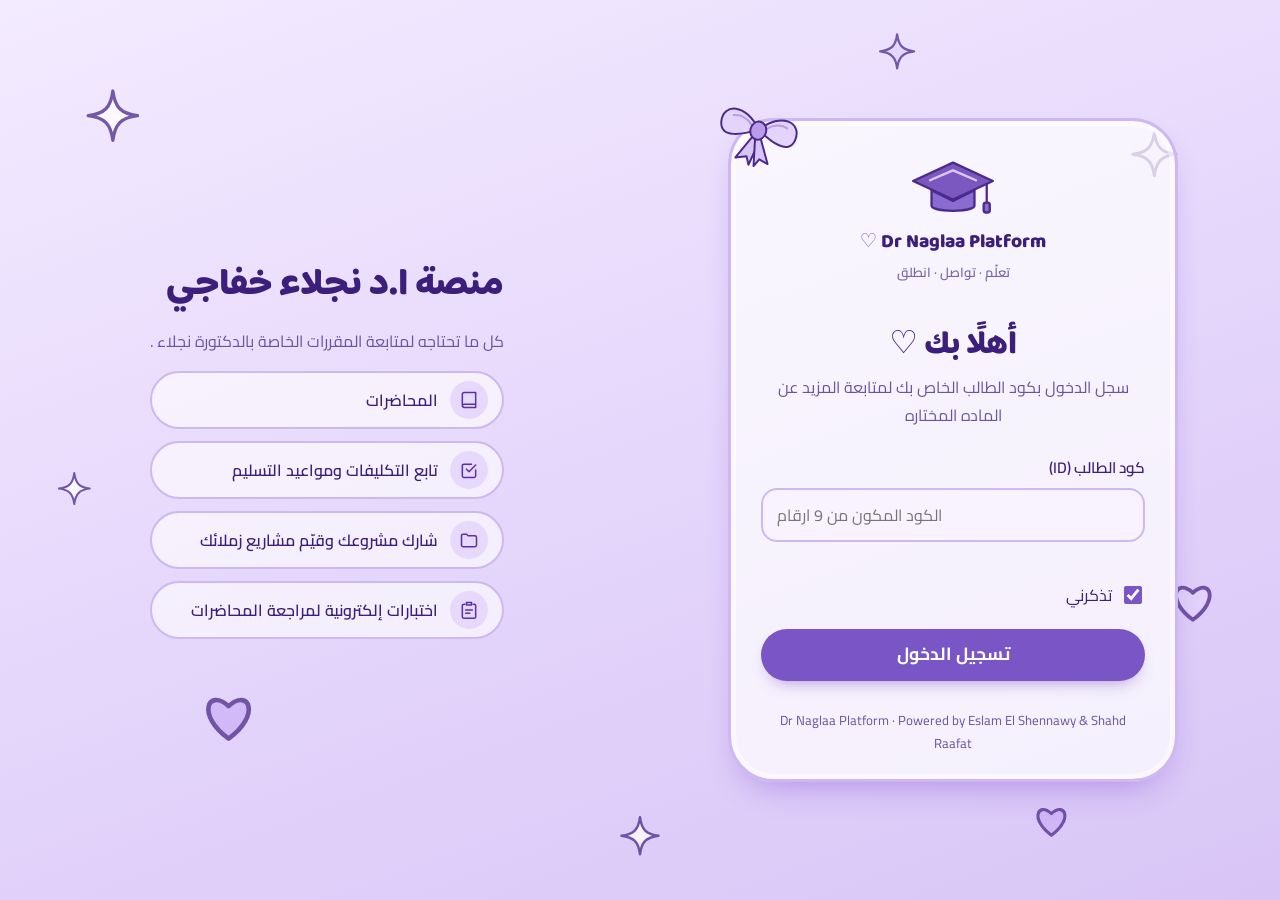
<file: index.html>
<!doctype html>
<html lang="ar" dir="rtl">
<head>
<meta charset="utf-8">
<meta name="viewport" content="width=device-width, initial-scale=1">
<meta name="theme-color" content="#d8c5f6">
<meta name="description" content="منصة أ.د نجلاء خفاجي التعليمية: للمحاضرات والتكليفات والمشاريع والاختبارات .">
<title>تسجيل الدخول | Dr Naglaa Platform</title>
<script>try{var t=localStorage.getItem("dn_theme");if(t==="dark"||t==="light")document.documentElement.setAttribute("data-theme",t)}catch(e){}</script>
<link rel="preconnect" href="https://fonts.googleapis.com">
<link rel="preconnect" href="https://fonts.gstatic.com" crossorigin>
<link rel="stylesheet" href="https://fonts.googleapis.com/css2?family=Baloo+Bhaijaan+2:wght@600;700;800&family=Cairo:wght@400;500;600;700&display=swap">
<link rel="stylesheet" href="style.css">
<script src="script.js" defer></script>
</head>
<body data-page="login">
<svg width="0" height="0" style="position:absolute" aria-hidden="true" focusable="false"><symbol id="i-home" viewBox="0 0 24 24" fill="none" stroke="currentColor" stroke-width="1.8" stroke-linecap="round" stroke-linejoin="round"><path d="M3 11l9-8 9 8v10a1 1 0 0 1-1 1h-5v-7H9v7H4a1 1 0 0 1-1-1z"/></symbol><symbol id="i-book" viewBox="0 0 24 24" fill="none" stroke="currentColor" stroke-width="1.8" stroke-linecap="round" stroke-linejoin="round"><path d="M4 19.5A2.5 2.5 0 0 1 6.5 17H20V3H6.5A2.5 2.5 0 0 0 4 5.5z M20 17v4H6.5A2.5 2.5 0 0 1 4 18.5"/></symbol><symbol id="i-check" viewBox="0 0 24 24" fill="none" stroke="currentColor" stroke-width="1.8" stroke-linecap="round" stroke-linejoin="round"><path d="M9 11l3 3 8-8 M20 12v7a2 2 0 0 1-2 2H6a2 2 0 0 1-2-2V7a2 2 0 0 1 2-2h9"/></symbol><symbol id="i-folder" viewBox="0 0 24 24" fill="none" stroke="currentColor" stroke-width="1.8" stroke-linecap="round" stroke-linejoin="round"><path d="M3 7a2 2 0 0 1 2-2h4l2 2h8a2 2 0 0 1 2 2v9a2 2 0 0 1-2 2H5a2 2 0 0 1-2-2z"/></symbol><symbol id="i-clipboard" viewBox="0 0 24 24" fill="none" stroke="currentColor" stroke-width="1.8" stroke-linecap="round" stroke-linejoin="round"><path d="M9 3h6v3H9z M7 5H6a2 2 0 0 0-2 2v13a2 2 0 0 0 2 2h12a2 2 0 0 0 2-2V7a2 2 0 0 0-2-2h-1 M8 12h8 M8 16h5"/></symbol><symbol id="i-star" viewBox="0 0 24 24" fill="none" stroke="currentColor" stroke-width="1.8" stroke-linecap="round" stroke-linejoin="round"><path d="M12 3l2.7 5.6 6.1.9-4.4 4.3 1 6.1L12 17l-5.4 2.9 1-6.1L3.2 9.5l6.1-.9z"/></symbol><symbol id="i-user" viewBox="0 0 24 24" fill="none" stroke="currentColor" stroke-width="1.8" stroke-linecap="round" stroke-linejoin="round"><path d="M20 21v-1a5 5 0 0 0-5-5H9a5 5 0 0 0-5 5v1 M12 11a4 4 0 1 0 0-8 4 4 0 0 0 0 8"/></symbol><symbol id="i-menu" viewBox="0 0 24 24" fill="none" stroke="currentColor" stroke-width="1.8" stroke-linecap="round" stroke-linejoin="round"><path d="M4 6h16 M4 12h16 M4 18h16"/></symbol><symbol id="i-plus" viewBox="0 0 24 24" fill="none" stroke="currentColor" stroke-width="1.8" stroke-linecap="round" stroke-linejoin="round"><path d="M12 5v14 M5 12h14"/></symbol><symbol id="i-logout" viewBox="0 0 24 24" fill="none" stroke="currentColor" stroke-width="1.8" stroke-linecap="round" stroke-linejoin="round"><path d="M9 21H5a2 2 0 0 1-2-2V5a2 2 0 0 1 2-2h4 M16 17l5-5-5-5 M21 12H9"/></symbol><symbol id="i-play" viewBox="0 0 24 24" fill="none" stroke="currentColor" stroke-width="1.8" stroke-linecap="round" stroke-linejoin="round"><path d="M6 4l14 8-14 8z"/></symbol><symbol id="i-arrow" viewBox="0 0 24 24" fill="none" stroke="currentColor" stroke-width="1.8" stroke-linecap="round" stroke-linejoin="round"><path d="M19 12H5 M11 6l-6 6 6 6"/></symbol><symbol id="i-file" viewBox="0 0 24 24" fill="none" stroke="currentColor" stroke-width="1.8" stroke-linecap="round" stroke-linejoin="round"><path d="M14 3H7a2 2 0 0 0-2 2v14a2 2 0 0 0 2 2h10a2 2 0 0 0 2-2V8z M14 3v5h5 M9 13h6 M9 17h4"/></symbol><symbol id="i-slides" viewBox="0 0 24 24" fill="none" stroke="currentColor" stroke-width="1.8" stroke-linecap="round" stroke-linejoin="round"><path d="M3 4h18v12H3z M12 16v4 M8 20h8"/></symbol><symbol id="i-moon" viewBox="0 0 24 24" fill="none" stroke="currentColor" stroke-width="1.8" stroke-linecap="round" stroke-linejoin="round"><path d="M21 12.8A9 9 0 1 1 11.2 3a7 7 0 0 0 9.8 9.8z"/></symbol><symbol id="i-sun" viewBox="0 0 24 24" fill="none" stroke="currentColor" stroke-width="1.8" stroke-linecap="round" stroke-linejoin="round"><path d="M12 17a5 5 0 1 0 0-10 5 5 0 0 0 0 10z M12 1v2 M12 21v2 M4.2 4.2l1.4 1.4 M18.4 18.4l1.4 1.4 M1 12h2 M21 12h2 M4.2 19.8l1.4-1.4 M18.4 5.6l1.4-1.4"/></symbol><symbol id="i-calendar" viewBox="0 0 24 24" fill="none" stroke="currentColor" stroke-width="1.8" stroke-linecap="round" stroke-linejoin="round"><path d="M5 4h14a2 2 0 0 1 2 2v14a2 2 0 0 1-2 2H5a2 2 0 0 1-2-2V6a2 2 0 0 1 2-2z M16 2v4 M8 2v4 M3 10h18"/></symbol><symbol id="i-clock" viewBox="0 0 24 24" fill="none" stroke="currentColor" stroke-width="1.8" stroke-linecap="round" stroke-linejoin="round"><path d="M12 22a10 10 0 1 0 0-20 10 10 0 0 0 0 20z M12 6v6l4 2"/></symbol><symbol id="i-upload" viewBox="0 0 24 24" fill="none" stroke="currentColor" stroke-width="1.8" stroke-linecap="round" stroke-linejoin="round"><path d="M21 15v4a2 2 0 0 1-2 2H5a2 2 0 0 1-2-2v-4 M17 8l-5-5-5 5 M12 3v12"/></symbol><symbol id="i-award" viewBox="0 0 24 24" fill="none" stroke="currentColor" stroke-width="1.8" stroke-linecap="round" stroke-linejoin="round"><path d="M12 15a7 7 0 1 0 0-14 7 7 0 0 0 0 14z M8.2 13.9L7 23l5-3 5 3-1.2-9.1"/></symbol><symbol id="i-bell" viewBox="0 0 24 24" fill="none" stroke="currentColor" stroke-width="1.8" stroke-linecap="round" stroke-linejoin="round"><path d="M18 8a6 6 0 0 0-12 0c0 7-3 9-3 9h18s-3-2-3-9 M13.7 21a2 2 0 0 1-3.4 0"/></symbol><symbol id="i-camera" viewBox="0 0 24 24" fill="none" stroke="currentColor" stroke-width="1.8" stroke-linecap="round" stroke-linejoin="round"><path d="M23 19a2 2 0 0 1-2 2H3a2 2 0 0 1-2-2V8a2 2 0 0 1 2-2h4l2-3h6l2 3h4a2 2 0 0 1 2 2z M12 17a4 4 0 1 0 0-8 4 4 0 0 0 0 8"/></symbol><symbol id="i-search" viewBox="0 0 24 24" fill="none" stroke="currentColor" stroke-width="1.8" stroke-linecap="round" stroke-linejoin="round"><circle cx="11" cy="11" r="7"/><path d="M21 21l-4.3-4.3"/></symbol><symbol id="i-bolt" viewBox="0 0 24 24" fill="none" stroke="currentColor" stroke-width="1.8" stroke-linecap="round" stroke-linejoin="round"><path d="M13 2 4 14h7l-1 8 9-12h-7z"/></symbol><symbol id="i-chevron" viewBox="0 0 24 24" fill="none" stroke="currentColor" stroke-width="1.8" stroke-linecap="round" stroke-linejoin="round"><path d="M15 6l-6 6 6 6"/></symbol></svg>
<div class="login-page">
  <div class="deco" data-art="deco" aria-hidden="true"></div>
  <main class="login-main">
    <div class="login-card">
      <div class="bow" data-art="bow" aria-hidden="true"></div>
      <div class="brand"><div class="brand-art" data-art="cap" aria-hidden="true"></div><div class="brand-name">Dr Naglaa Platform <span class="heart" aria-hidden="true">♡</span></div><div class="brand-sub">تعلّم · تواصل · انطلق</div></div>
      <h1>أهلًا بك ♡</h1>
      <p class="sub">سجل الدخول بكود الطالب الخاص بك لمتابعة المزيد عن الماده المختاره</p>
      <div class="g-wrap" id="gBtn"></div>
      <div class="or-line hidden" id="orLine">أو بالبريد الإلكتروني</div>
      <form id="loginForm" novalidate>
        <div class="field">
          <label for="code">كود الطالب (ID)</label>
          <input id="code" name="student_id" type="number" dir="ltr" inputmode="numeric" autocomplete="username" autocapitalize="off" spellcheck="false" maxlength="9" placeholder="الكود المكون من 9 ارقام" required aria-describedby="code-err">
          <div class="error" id="code-err" aria-live="polite"></div>
        </div>
        <label class="check"><input type="checkbox" id="remember" checked> تذكرني</label>
        <button class="btn block" type="submit">تسجيل الدخول</button>
      </form>
      <p class="login-note">Dr Naglaa Platform · Powered by Eslam El Shennawy &amp; Shahd Raafat</p>
    </div>
  </main>
  <aside class="login-aside" aria-label="عن المنصة">
    <h2>منصة ا.د نجلاء خفاجي</h2>
    <p>كل ما تحتاجه لمتابعة المقررات الخاصة بالدكتورة نجلاء .</p>
    <ul class="feature-list"><li><span class="ico"><svg class="icon" aria-hidden="true"><use href="#i-book"/></svg></span>المحاضرات</li><li><span class="ico"><svg class="icon" aria-hidden="true"><use href="#i-check"/></svg></span>تابع التكليفات ومواعيد التسليم</li><li><span class="ico"><svg class="icon" aria-hidden="true"><use href="#i-folder"/></svg></span>شارك مشروعك وقيّم مشاريع زملائك</li><li><span class="ico"><svg class="icon" aria-hidden="true"><use href="#i-clipboard"/></svg></span>اختبارات إلكترونية لمراجعة المحاضرات</li></ul>
  </aside>
</div>
<dialog id="signupDialog" aria-labelledby="signupTitle">
  <form id="signupForm" class="dialog-body" novalidate>
    <h2 id="signupTitle">إنشاء حساب جديد</h2>
    <div class="field"><label for="s-code">كود الطالب (ID)</label>
      <input id="s-code" autocomplete="name" maxlength="60" aria-describedby="s-name-err"><div class="error" id="s-name-err" aria-live="polite"></div></div>
    <div class="field"><label for="s-code">البريد الإلكتروني (Gmail)</label>
      <input id="s-code" type="number" dir="ltr" inputmode="numeric" placeholder="مثال:123456789" autocomplete="username" autocapitalize="off" spellcheck="false" maxlength="9" aria-describedby="s-code-err"><div class="error" id="s-code-err" aria-live="polite"></div></div>
    <div class="dialog-actions"><button class="btn" type="submit">إنشاء الحساب</button><button class="btn ghost" type="button" id="closeSignup">إلغاء</button></div>
  </form>
</dialog>
</body>
</html>
</file>
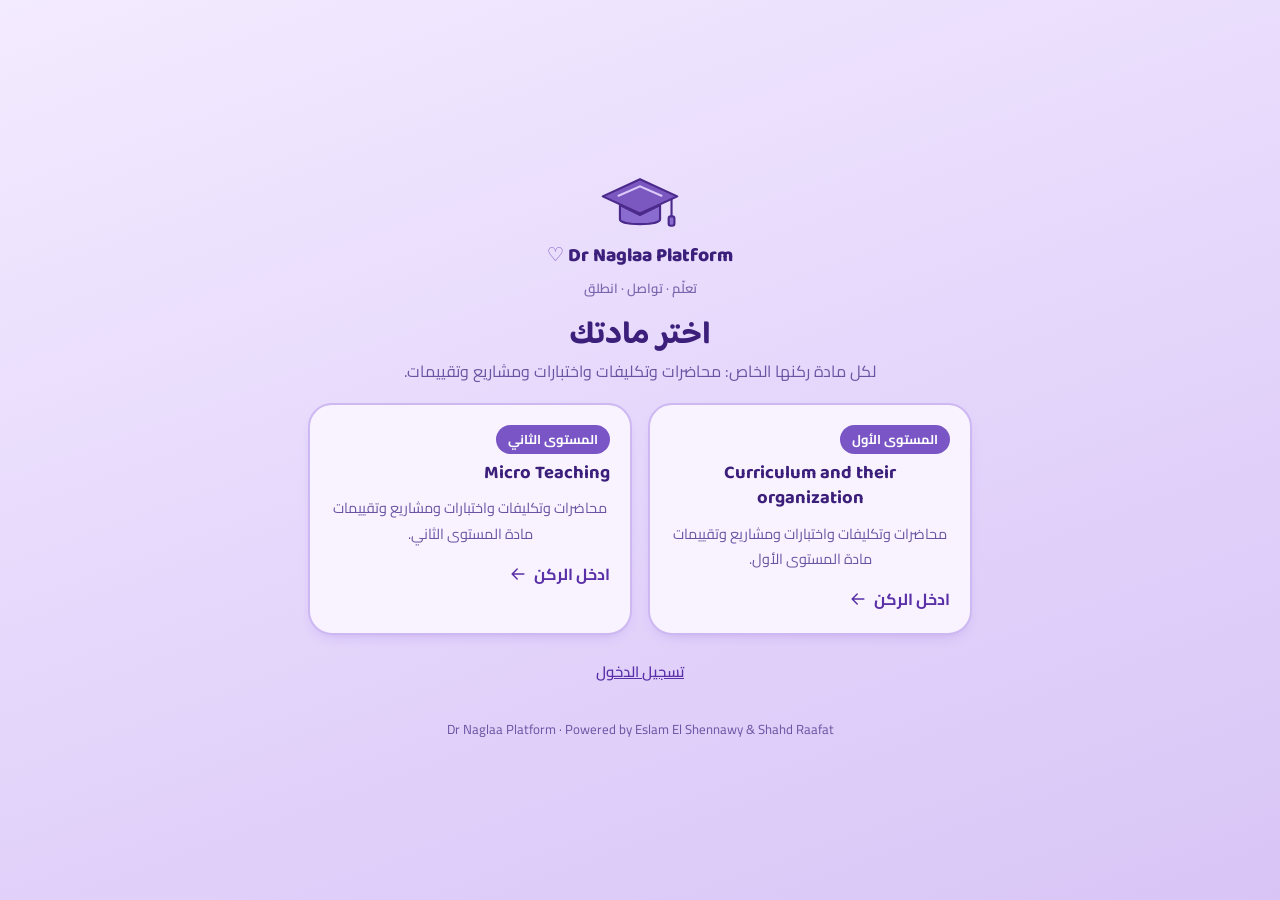
<file: assignments.html>
<!doctype html>
<html lang="ar" dir="rtl">
<head>
<meta charset="utf-8">
<meta name="viewport" content="width=device-width, initial-scale=1">
<meta name="theme-color" content="#d8c5f6">
<meta name="description" content="منصة أ.د نجلاء خفاجي التعليمية: المحاضرات والتكليفات والمشاريع والاختبارات في مكان واحد.">
<title>التكليفات | Dr Naglaa Platform</title>
<script>try{var t=localStorage.getItem("dn_theme");if(t==="dark"||t==="light")document.documentElement.setAttribute("data-theme",t)}catch(e){}</script>
<link rel="preconnect" href="https://fonts.googleapis.com">
<link rel="preconnect" href="https://fonts.gstatic.com" crossorigin>
<link rel="stylesheet" href="https://fonts.googleapis.com/css2?family=Baloo+Bhaijaan+2:wght@600;700;800&family=Cairo:wght@400;500;600;700&display=swap">
<link rel="stylesheet" href="style.css">
<script src="script.js" defer></script>
</head>
<body data-page="assignments">
<svg width="0" height="0" style="position:absolute" aria-hidden="true" focusable="false"><symbol id="i-home" viewBox="0 0 24 24" fill="none" stroke="currentColor" stroke-width="1.8" stroke-linecap="round" stroke-linejoin="round"><path d="M3 11l9-8 9 8v10a1 1 0 0 1-1 1h-5v-7H9v7H4a1 1 0 0 1-1-1z"/></symbol><symbol id="i-book" viewBox="0 0 24 24" fill="none" stroke="currentColor" stroke-width="1.8" stroke-linecap="round" stroke-linejoin="round"><path d="M4 19.5A2.5 2.5 0 0 1 6.5 17H20V3H6.5A2.5 2.5 0 0 0 4 5.5z M20 17v4H6.5A2.5 2.5 0 0 1 4 18.5"/></symbol><symbol id="i-check" viewBox="0 0 24 24" fill="none" stroke="currentColor" stroke-width="1.8" stroke-linecap="round" stroke-linejoin="round"><path d="M9 11l3 3 8-8 M20 12v7a2 2 0 0 1-2 2H6a2 2 0 0 1-2-2V7a2 2 0 0 1 2-2h9"/></symbol><symbol id="i-folder" viewBox="0 0 24 24" fill="none" stroke="currentColor" stroke-width="1.8" stroke-linecap="round" stroke-linejoin="round"><path d="M3 7a2 2 0 0 1 2-2h4l2 2h8a2 2 0 0 1 2 2v9a2 2 0 0 1-2 2H5a2 2 0 0 1-2-2z"/></symbol><symbol id="i-clipboard" viewBox="0 0 24 24" fill="none" stroke="currentColor" stroke-width="1.8" stroke-linecap="round" stroke-linejoin="round"><path d="M9 3h6v3H9z M7 5H6a2 2 0 0 0-2 2v13a2 2 0 0 0 2 2h12a2 2 0 0 0 2-2V7a2 2 0 0 0-2-2h-1 M8 12h8 M8 16h5"/></symbol><symbol id="i-star" viewBox="0 0 24 24" fill="none" stroke="currentColor" stroke-width="1.8" stroke-linecap="round" stroke-linejoin="round"><path d="M12 3l2.7 5.6 6.1.9-4.4 4.3 1 6.1L12 17l-5.4 2.9 1-6.1L3.2 9.5l6.1-.9z"/></symbol><symbol id="i-user" viewBox="0 0 24 24" fill="none" stroke="currentColor" stroke-width="1.8" stroke-linecap="round" stroke-linejoin="round"><path d="M20 21v-1a5 5 0 0 0-5-5H9a5 5 0 0 0-5 5v1 M12 11a4 4 0 1 0 0-8 4 4 0 0 0 0 8"/></symbol><symbol id="i-menu" viewBox="0 0 24 24" fill="none" stroke="currentColor" stroke-width="1.8" stroke-linecap="round" stroke-linejoin="round"><path d="M4 6h16 M4 12h16 M4 18h16"/></symbol><symbol id="i-plus" viewBox="0 0 24 24" fill="none" stroke="currentColor" stroke-width="1.8" stroke-linecap="round" stroke-linejoin="round"><path d="M12 5v14 M5 12h14"/></symbol><symbol id="i-logout" viewBox="0 0 24 24" fill="none" stroke="currentColor" stroke-width="1.8" stroke-linecap="round" stroke-linejoin="round"><path d="M9 21H5a2 2 0 0 1-2-2V5a2 2 0 0 1 2-2h4 M16 17l5-5-5-5 M21 12H9"/></symbol><symbol id="i-play" viewBox="0 0 24 24" fill="none" stroke="currentColor" stroke-width="1.8" stroke-linecap="round" stroke-linejoin="round"><path d="M6 4l14 8-14 8z"/></symbol><symbol id="i-arrow" viewBox="0 0 24 24" fill="none" stroke="currentColor" stroke-width="1.8" stroke-linecap="round" stroke-linejoin="round"><path d="M19 12H5 M11 6l-6 6 6 6"/></symbol><symbol id="i-file" viewBox="0 0 24 24" fill="none" stroke="currentColor" stroke-width="1.8" stroke-linecap="round" stroke-linejoin="round"><path d="M14 3H7a2 2 0 0 0-2 2v14a2 2 0 0 0 2 2h10a2 2 0 0 0 2-2V8z M14 3v5h5 M9 13h6 M9 17h4"/></symbol><symbol id="i-slides" viewBox="0 0 24 24" fill="none" stroke="currentColor" stroke-width="1.8" stroke-linecap="round" stroke-linejoin="round"><path d="M3 4h18v12H3z M12 16v4 M8 20h8"/></symbol><symbol id="i-moon" viewBox="0 0 24 24" fill="none" stroke="currentColor" stroke-width="1.8" stroke-linecap="round" stroke-linejoin="round"><path d="M21 12.8A9 9 0 1 1 11.2 3a7 7 0 0 0 9.8 9.8z"/></symbol><symbol id="i-sun" viewBox="0 0 24 24" fill="none" stroke="currentColor" stroke-width="1.8" stroke-linecap="round" stroke-linejoin="round"><path d="M12 17a5 5 0 1 0 0-10 5 5 0 0 0 0 10z M12 1v2 M12 21v2 M4.2 4.2l1.4 1.4 M18.4 18.4l1.4 1.4 M1 12h2 M21 12h2 M4.2 19.8l1.4-1.4 M18.4 5.6l1.4-1.4"/></symbol><symbol id="i-calendar" viewBox="0 0 24 24" fill="none" stroke="currentColor" stroke-width="1.8" stroke-linecap="round" stroke-linejoin="round"><path d="M5 4h14a2 2 0 0 1 2 2v14a2 2 0 0 1-2 2H5a2 2 0 0 1-2-2V6a2 2 0 0 1 2-2z M16 2v4 M8 2v4 M3 10h18"/></symbol><symbol id="i-clock" viewBox="0 0 24 24" fill="none" stroke="currentColor" stroke-width="1.8" stroke-linecap="round" stroke-linejoin="round"><path d="M12 22a10 10 0 1 0 0-20 10 10 0 0 0 0 20z M12 6v6l4 2"/></symbol><symbol id="i-upload" viewBox="0 0 24 24" fill="none" stroke="currentColor" stroke-width="1.8" stroke-linecap="round" stroke-linejoin="round"><path d="M21 15v4a2 2 0 0 1-2 2H5a2 2 0 0 1-2-2v-4 M17 8l-5-5-5 5 M12 3v12"/></symbol><symbol id="i-award" viewBox="0 0 24 24" fill="none" stroke="currentColor" stroke-width="1.8" stroke-linecap="round" stroke-linejoin="round"><path d="M12 15a7 7 0 1 0 0-14 7 7 0 0 0 0 14z M8.2 13.9L7 23l5-3 5 3-1.2-9.1"/></symbol><symbol id="i-bell" viewBox="0 0 24 24" fill="none" stroke="currentColor" stroke-width="1.8" stroke-linecap="round" stroke-linejoin="round"><path d="M18 8a6 6 0 0 0-12 0c0 7-3 9-3 9h18s-3-2-3-9 M13.7 21a2 2 0 0 1-3.4 0"/></symbol><symbol id="i-camera" viewBox="0 0 24 24" fill="none" stroke="currentColor" stroke-width="1.8" stroke-linecap="round" stroke-linejoin="round"><path d="M23 19a2 2 0 0 1-2 2H3a2 2 0 0 1-2-2V8a2 2 0 0 1 2-2h4l2-3h6l2 3h4a2 2 0 0 1 2 2z M12 17a4 4 0 1 0 0-8 4 4 0 0 0 0 8"/></symbol><symbol id="i-search" viewBox="0 0 24 24" fill="none" stroke="currentColor" stroke-width="1.8" stroke-linecap="round" stroke-linejoin="round"><circle cx="11" cy="11" r="7"/><path d="M21 21l-4.3-4.3"/></symbol><symbol id="i-bolt" viewBox="0 0 24 24" fill="none" stroke="currentColor" stroke-width="1.8" stroke-linecap="round" stroke-linejoin="round"><path d="M13 2 4 14h7l-1 8 9-12h-7z"/></symbol><symbol id="i-chevron" viewBox="0 0 24 24" fill="none" stroke="currentColor" stroke-width="1.8" stroke-linecap="round" stroke-linejoin="round"><path d="M15 6l-6 6 6 6"/></symbol></svg>
<a class="skip-link" href="#main">تخطَّ إلى المحتوى</a>
<div class="shell">
  <aside class="sidebar" id="sidebar" aria-label="القائمة الرئيسية">
    <div class="brand"><div class="brand-art" data-art="cap" aria-hidden="true"></div><div class="brand-name">Dr Naglaa Platform <span class="heart" aria-hidden="true">♡</span></div><div class="brand-sub">تعلّم · تواصل · انطلق</div></div>
    <nav aria-label="أقسام المنصة">
<a class="nav-link" href="home.html"><svg class="icon" aria-hidden="true"><use href="#i-home"/></svg><span>الرئيسية</span></a>
<div class="nav-label">المحتوى الدراسي</div>
<a class="nav-link" href="lectures.html"><svg class="icon" aria-hidden="true"><use href="#i-book"/></svg><span>المحاضرات</span></a>
<a class="nav-link" href="assignments.html" aria-current="page"><svg class="icon" aria-hidden="true"><use href="#i-check"/></svg><span>التكليفات</span></a>
<a class="nav-link" href="quizzes.html"><svg class="icon" aria-hidden="true"><use href="#i-clipboard"/></svg><span>الاختبارات</span></a>
<div class="nav-label">المجتمع</div>
<a class="nav-link" href="projects.html"><svg class="icon" aria-hidden="true"><use href="#i-folder"/></svg><span>المشاريع</span></a>
<a class="nav-link" href="ratings.html"><svg class="icon" aria-hidden="true"><use href="#i-star"/></svg><span>الأعلى تقييمًا</span></a>
<div class="nav-label">حسابي</div>
<a class="nav-link" href="profile.html"><svg class="icon" aria-hidden="true"><use href="#i-user"/></svg><span>الملف الشخصي</span></a>
    </nav>
    <div class="side-art" data-art="cat" aria-hidden="true"></div>
    <div class="side-user">
      <span class="avatar" id="sbAvatar" aria-hidden="true">ط</span>
      <div class="who"><b id="sbName">طالب</b><small id="sbCode">زائر</small></div>
      <button class="icon-btn" id="logoutBtn" type="button" aria-label="تسجيل الخروج" title="تسجيل الخروج"><svg class="icon" aria-hidden="true"><use href="#i-logout"/></svg></button>
    </div>
  </aside>
  <div class="overlay" id="overlay"></div>
  <div class="main-col">
    <header class="topbar">
      <button class="icon-btn menu-btn" id="menuBtn" type="button" aria-label="فتح القائمة" aria-controls="sidebar" aria-expanded="false"><svg class="icon" aria-hidden="true"><use href="#i-menu"/></svg></button>
      <nav class="crumbs" aria-label="مسار الصفحة"><a href="home.html">المنصة</a><svg class="icon" aria-hidden="true"><use href="#i-chevron"/></svg><b aria-current="page">التكليفات</b></nav>
      <div class="search" id="searchBox" role="search"><svg class="icon s-ico" aria-hidden="true"><use href="#i-search"/></svg><input type="search" placeholder="ابحث عن محاضرة أو تكليف أو مشروع…" aria-label="بحث" autocomplete="off"><ul class="search-results" hidden></ul></div>
      <div class="top-actions">
        <button class="icon-btn theme-btn" id="themeBtn" type="button" aria-label="تبديل الوضع الداكن" title="تبديل الوضع الداكن"><span class="moon"><svg class="icon" aria-hidden="true"><use href="#i-moon"/></svg></span><span class="sun"><svg class="icon" aria-hidden="true"><use href="#i-sun"/></svg></span></button>
        <a class="avatar" id="topAvatar" href="profile.html" aria-label="الملف الشخصي">ط</a>
      </div>
    </header>
    <main id="main">
<div class="page-head"><h1>التكليفات والمهام</h1><p>تابع المطلوب منك ومواعيد التسليم.</p></div>
<div id="view" aria-live="polite"></div>
      <noscript><p class="card">يحتاج الموقع إلى تفعيل JavaScript لعرض المحتوى.</p></noscript>
    </main>
    <footer class="site-foot">Dr Naglaa Platform · Powered by Eslam El Shennawy &amp; Shahd Raafat</footer>
  </div>
</div>

</body>
</html>
</file>
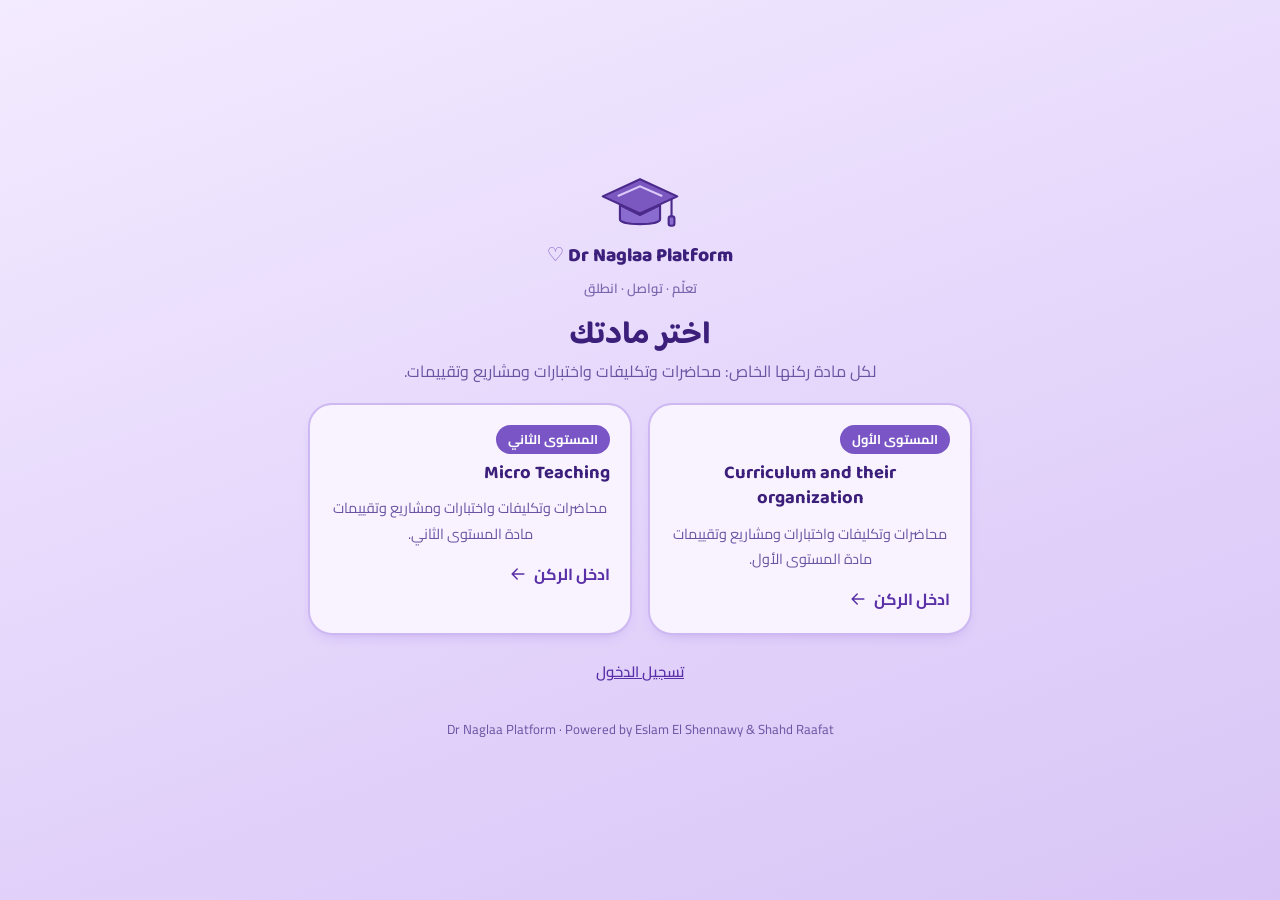
<file: home.html>
<!doctype html>
<html lang="ar" dir="rtl">
<head>
<meta charset="utf-8">
<meta name="viewport" content="width=device-width, initial-scale=1">
<meta name="theme-color" content="#d8c5f6">
<meta name="description" content="منصة أ.د نجلاء خفاجي التعليمية: للمحاضرات والتكليفات والمشاريع والاختبارات .">
<title>الرئيسية | Dr Naglaa Platform</title>
<script>try{var t=localStorage.getItem("dn_theme");if(t==="dark"||t==="light")document.documentElement.setAttribute("data-theme",t)}catch(e){}</script>
<link rel="preconnect" href="https://fonts.googleapis.com">
<link rel="preconnect" href="https://fonts.gstatic.com" crossorigin>
<link rel="stylesheet" href="https://fonts.googleapis.com/css2?family=Baloo+Bhaijaan+2:wght@600;700;800&family=Cairo:wght@400;500;600;700&display=swap">
<link rel="stylesheet" href="style.css">
<script src="script.js" defer></script>
</head>
<body data-page="home">
<svg width="0" height="0" style="position:absolute" aria-hidden="true" focusable="false"><symbol id="i-home" viewBox="0 0 24 24" fill="none" stroke="currentColor" stroke-width="1.8" stroke-linecap="round" stroke-linejoin="round"><path d="M3 11l9-8 9 8v10a1 1 0 0 1-1 1h-5v-7H9v7H4a1 1 0 0 1-1-1z"/></symbol><symbol id="i-book" viewBox="0 0 24 24" fill="none" stroke="currentColor" stroke-width="1.8" stroke-linecap="round" stroke-linejoin="round"><path d="M4 19.5A2.5 2.5 0 0 1 6.5 17H20V3H6.5A2.5 2.5 0 0 0 4 5.5z M20 17v4H6.5A2.5 2.5 0 0 1 4 18.5"/></symbol><symbol id="i-check" viewBox="0 0 24 24" fill="none" stroke="currentColor" stroke-width="1.8" stroke-linecap="round" stroke-linejoin="round"><path d="M9 11l3 3 8-8 M20 12v7a2 2 0 0 1-2 2H6a2 2 0 0 1-2-2V7a2 2 0 0 1 2-2h9"/></symbol><symbol id="i-folder" viewBox="0 0 24 24" fill="none" stroke="currentColor" stroke-width="1.8" stroke-linecap="round" stroke-linejoin="round"><path d="M3 7a2 2 0 0 1 2-2h4l2 2h8a2 2 0 0 1 2 2v9a2 2 0 0 1-2 2H5a2 2 0 0 1-2-2z"/></symbol><symbol id="i-clipboard" viewBox="0 0 24 24" fill="none" stroke="currentColor" stroke-width="1.8" stroke-linecap="round" stroke-linejoin="round"><path d="M9 3h6v3H9z M7 5H6a2 2 0 0 0-2 2v13a2 2 0 0 0 2 2h12a2 2 0 0 0 2-2V7a2 2 0 0 0-2-2h-1 M8 12h8 M8 16h5"/></symbol><symbol id="i-star" viewBox="0 0 24 24" fill="none" stroke="currentColor" stroke-width="1.8" stroke-linecap="round" stroke-linejoin="round"><path d="M12 3l2.7 5.6 6.1.9-4.4 4.3 1 6.1L12 17l-5.4 2.9 1-6.1L3.2 9.5l6.1-.9z"/></symbol><symbol id="i-user" viewBox="0 0 24 24" fill="none" stroke="currentColor" stroke-width="1.8" stroke-linecap="round" stroke-linejoin="round"><path d="M20 21v-1a5 5 0 0 0-5-5H9a5 5 0 0 0-5 5v1 M12 11a4 4 0 1 0 0-8 4 4 0 0 0 0 8"/></symbol><symbol id="i-menu" viewBox="0 0 24 24" fill="none" stroke="currentColor" stroke-width="1.8" stroke-linecap="round" stroke-linejoin="round"><path d="M4 6h16 M4 12h16 M4 18h16"/></symbol><symbol id="i-plus" viewBox="0 0 24 24" fill="none" stroke="currentColor" stroke-width="1.8" stroke-linecap="round" stroke-linejoin="round"><path d="M12 5v14 M5 12h14"/></symbol><symbol id="i-logout" viewBox="0 0 24 24" fill="none" stroke="currentColor" stroke-width="1.8" stroke-linecap="round" stroke-linejoin="round"><path d="M9 21H5a2 2 0 0 1-2-2V5a2 2 0 0 1 2-2h4 M16 17l5-5-5-5 M21 12H9"/></symbol><symbol id="i-play" viewBox="0 0 24 24" fill="none" stroke="currentColor" stroke-width="1.8" stroke-linecap="round" stroke-linejoin="round"><path d="M6 4l14 8-14 8z"/></symbol><symbol id="i-arrow" viewBox="0 0 24 24" fill="none" stroke="currentColor" stroke-width="1.8" stroke-linecap="round" stroke-linejoin="round"><path d="M19 12H5 M11 6l-6 6 6 6"/></symbol><symbol id="i-file" viewBox="0 0 24 24" fill="none" stroke="currentColor" stroke-width="1.8" stroke-linecap="round" stroke-linejoin="round"><path d="M14 3H7a2 2 0 0 0-2 2v14a2 2 0 0 0 2 2h10a2 2 0 0 0 2-2V8z M14 3v5h5 M9 13h6 M9 17h4"/></symbol><symbol id="i-slides" viewBox="0 0 24 24" fill="none" stroke="currentColor" stroke-width="1.8" stroke-linecap="round" stroke-linejoin="round"><path d="M3 4h18v12H3z M12 16v4 M8 20h8"/></symbol><symbol id="i-moon" viewBox="0 0 24 24" fill="none" stroke="currentColor" stroke-width="1.8" stroke-linecap="round" stroke-linejoin="round"><path d="M21 12.8A9 9 0 1 1 11.2 3a7 7 0 0 0 9.8 9.8z"/></symbol><symbol id="i-sun" viewBox="0 0 24 24" fill="none" stroke="currentColor" stroke-width="1.8" stroke-linecap="round" stroke-linejoin="round"><path d="M12 17a5 5 0 1 0 0-10 5 5 0 0 0 0 10z M12 1v2 M12 21v2 M4.2 4.2l1.4 1.4 M18.4 18.4l1.4 1.4 M1 12h2 M21 12h2 M4.2 19.8l1.4-1.4 M18.4 5.6l1.4-1.4"/></symbol><symbol id="i-calendar" viewBox="0 0 24 24" fill="none" stroke="currentColor" stroke-width="1.8" stroke-linecap="round" stroke-linejoin="round"><path d="M5 4h14a2 2 0 0 1 2 2v14a2 2 0 0 1-2 2H5a2 2 0 0 1-2-2V6a2 2 0 0 1 2-2z M16 2v4 M8 2v4 M3 10h18"/></symbol><symbol id="i-clock" viewBox="0 0 24 24" fill="none" stroke="currentColor" stroke-width="1.8" stroke-linecap="round" stroke-linejoin="round"><path d="M12 22a10 10 0 1 0 0-20 10 10 0 0 0 0 20z M12 6v6l4 2"/></symbol><symbol id="i-upload" viewBox="0 0 24 24" fill="none" stroke="currentColor" stroke-width="1.8" stroke-linecap="round" stroke-linejoin="round"><path d="M21 15v4a2 2 0 0 1-2 2H5a2 2 0 0 1-2-2v-4 M17 8l-5-5-5 5 M12 3v12"/></symbol><symbol id="i-award" viewBox="0 0 24 24" fill="none" stroke="currentColor" stroke-width="1.8" stroke-linecap="round" stroke-linejoin="round"><path d="M12 15a7 7 0 1 0 0-14 7 7 0 0 0 0 14z M8.2 13.9L7 23l5-3 5 3-1.2-9.1"/></symbol><symbol id="i-bell" viewBox="0 0 24 24" fill="none" stroke="currentColor" stroke-width="1.8" stroke-linecap="round" stroke-linejoin="round"><path d="M18 8a6 6 0 0 0-12 0c0 7-3 9-3 9h18s-3-2-3-9 M13.7 21a2 2 0 0 1-3.4 0"/></symbol><symbol id="i-camera" viewBox="0 0 24 24" fill="none" stroke="currentColor" stroke-width="1.8" stroke-linecap="round" stroke-linejoin="round"><path d="M23 19a2 2 0 0 1-2 2H3a2 2 0 0 1-2-2V8a2 2 0 0 1 2-2h4l2-3h6l2 3h4a2 2 0 0 1 2 2z M12 17a4 4 0 1 0 0-8 4 4 0 0 0 0 8"/></symbol><symbol id="i-search" viewBox="0 0 24 24" fill="none" stroke="currentColor" stroke-width="1.8" stroke-linecap="round" stroke-linejoin="round"><circle cx="11" cy="11" r="7"/><path d="M21 21l-4.3-4.3"/></symbol><symbol id="i-bolt" viewBox="0 0 24 24" fill="none" stroke="currentColor" stroke-width="1.8" stroke-linecap="round" stroke-linejoin="round"><path d="M13 2 4 14h7l-1 8 9-12h-7z"/></symbol><symbol id="i-chevron" viewBox="0 0 24 24" fill="none" stroke="currentColor" stroke-width="1.8" stroke-linecap="round" stroke-linejoin="round"><path d="M15 6l-6 6 6 6"/></symbol></svg>
<a class="skip-link" href="#main">تخطَّ إلى المحتوى</a>
<div class="shell">
  <aside class="sidebar" id="sidebar" aria-label="القائمة الرئيسية">
    <div class="brand"><div class="brand-art" data-art="cap" aria-hidden="true"></div><div class="brand-name">Dr Naglaa Platform <span class="heart" aria-hidden="true">♡</span></div><div class="brand-sub">تعلّم · تواصل · انطلق</div></div>
    <nav aria-label="أقسام المنصة">
<a class="nav-link" href="home.html" aria-current="page"><svg class="icon" aria-hidden="true"><use href="#i-home"/></svg><span>الرئيسية</span></a>
<div class="nav-label">المحتوى الدراسي</div>
<a class="nav-link" href="lectures.html"><svg class="icon" aria-hidden="true"><use href="#i-book"/></svg><span>المحاضرات</span></a>
<a class="nav-link" href="assignments.html"><svg class="icon" aria-hidden="true"><use href="#i-check"/></svg><span>التكليفات</span></a>
<a class="nav-link" href="quizzes.html"><svg class="icon" aria-hidden="true"><use href="#i-clipboard"/></svg><span>الاختبارات</span></a>
<div class="nav-label">المجتمع</div>
<a class="nav-link" href="projects.html"><svg class="icon" aria-hidden="true"><use href="#i-folder"/></svg><span>المشاريع</span></a>
<a class="nav-link" href="ratings.html"><svg class="icon" aria-hidden="true"><use href="#i-star"/></svg><span>الأعلى تقييمًا</span></a>
<div class="nav-label">حسابي</div>
<a class="nav-link" href="profile.html"><svg class="icon" aria-hidden="true"><use href="#i-user"/></svg><span>الملف الشخصي</span></a>
    </nav>
    <div class="side-art" data-art="cat" aria-hidden="true"></div>
    <div class="side-user">
      <span class="avatar" id="sbAvatar" aria-hidden="true">ط</span>
      <div class="who"><b id="sbName">طالب</b><small id="sbCode">زائر</small></div>
      <button class="icon-btn" id="logoutBtn" type="button" aria-label="تسجيل الخروج" title="تسجيل الخروج"><svg class="icon" aria-hidden="true"><use href="#i-logout"/></svg></button>
    </div>
  </aside>
  <div class="overlay" id="overlay"></div>
  <div class="main-col">
    <header class="topbar">
      <button class="icon-btn menu-btn" id="menuBtn" type="button" aria-label="فتح القائمة" aria-controls="sidebar" aria-expanded="false"><svg class="icon" aria-hidden="true"><use href="#i-menu"/></svg></button>
      <nav class="crumbs" aria-label="مسار الصفحة"><b aria-current="page">الرئيسية</b></nav>
      <div class="search" id="searchBox" role="search"><svg class="icon s-ico" aria-hidden="true"><use href="#i-search"/></svg><input type="search" placeholder="ابحث عن محاضرة أو تكليف أو مشروع…" aria-label="بحث" autocomplete="off"><ul class="search-results" hidden></ul></div>
      <div class="top-actions">
        <button class="icon-btn theme-btn" id="themeBtn" type="button" aria-label="تبديل الوضع الداكن" title="تبديل الوضع الداكن"><span class="moon"><svg class="icon" aria-hidden="true"><use href="#i-moon"/></svg></span><span class="sun"><svg class="icon" aria-hidden="true"><use href="#i-sun"/></svg></span></button>
        <a class="avatar" id="topAvatar" href="profile.html" aria-label="الملف الشخصي">ط</a>
      </div>
    </header>
    <main id="main">

      <section class="hero" aria-labelledby="heroTitle">
        <div class="text">
          <p class="hi" id="heroHi">مرحبًا بك</p>
          <h1 id="heroTitle">Welcome to Dr.Naglaa Khafagi Platform</h1>
          <p>All Your Projects , Assessments , Quizzes , And Evaluation That Related To Dr.Naglaa Khafagi Courses</p>
          <div class="actions"><a class="btn light" href="lectures.html"><svg class="icon" aria-hidden="true"><use href="#i-book"/></svg>تابع المحاضرات</a><a class="btn outline-light" href="projects.html"><svg class="icon" aria-hidden="true"><use href="#i-folder"/></svg>شارك مشروعك</a></div>
        </div>
        <div class="hero-art" data-art="hero" aria-hidden="true"></div>
      </section>

      <div class="dash">
        <section class="panel" aria-labelledby="ovT">
          <div class="panel-head"><h2 id="ovT"><svg class="icon" aria-hidden="true"><use href="#i-award"/></svg>نظرة عامة</h2></div>
          <div class="grid cols-4" id="stats"></div>
        </section>
        <section class="panel" aria-labelledby="upT">
          <div class="panel-head"><h2 id="upT"><svg class="icon" aria-hidden="true"><use href="#i-calendar"/></svg>المهام القادمة</h2><a href="assignments.html">عرض الكل ‹</a></div>
          <ul class="list" id="upcoming"></ul>
        </section>
      </div>

      <div class="trio">
        <section class="panel" aria-labelledby="qkT">
          <div class="panel-head"><h2 id="qkT"><svg class="icon" aria-hidden="true"><use href="#i-bolt"/></svg>الوصول السريع</h2></div>
          <div class="quick"><a href="lectures.html"><span class="tile t-pdf"><svg class="icon" aria-hidden="true"><use href="#i-book"/></svg></span><span>المحاضرات</span></a><a href="assignments.html"><span class="tile t-ppt"><svg class="icon" aria-hidden="true"><use href="#i-check"/></svg></span><span>التكليفات</span></a><a href="quizzes.html"><span class="tile t-quiz"><svg class="icon" aria-hidden="true"><use href="#i-clipboard"/></svg></span><span>الاختبارات</span></a><a href="projects.html"><span class="tile t-vid"><svg class="icon" aria-hidden="true"><use href="#i-folder"/></svg></span><span>المشاريع</span></a><a href="ratings.html"><span class="tile t-pdf"><svg class="icon" aria-hidden="true"><use href="#i-star"/></svg></span><span>الأعلى تقييمًا</span></a><a href="profile.html"><span class="tile t-quiz"><svg class="icon" aria-hidden="true"><use href="#i-user"/></svg></span><span>الملف الشخصي</span></a></div>
        </section>
        <section class="panel progress" aria-labelledby="pgT">
          <div class="panel-head"><h2 id="pgT"><svg class="icon" aria-hidden="true"><use href="#i-check"/></svg>تقدّمك</h2></div>
          <div class="progress-body"><div class="ring" id="ring"></div><div><b>التكليفات المُسلَّمة</b><p id="ringMsg"></p></div></div>
        </section>
      </div>

      <section class="panel" aria-labelledby="newsT" style="margin-top:20px">
        <div class="panel-head"><h2 id="newsT"><svg class="icon" aria-hidden="true"><use href="#i-bell"/></svg>آخر الأخبار</h2></div>
        <article class="news-item"><span class="tile"><svg class="icon" aria-hidden="true"><use href="#i-bell"/></svg></span>
          <div><span class="badge new">جديد</span><h3>مرحبًا بكم في منصة أ.د نجلاء خفاجي</h3>
          <p>يمكنكم متابعة المحاضرات والتكليفات والمشاريع من هنا.</p></div></article>
      </section>
      <noscript><p class="card">يحتاج الموقع إلى تفعيل JavaScript لعرض المحتوى.</p></noscript>
    </main>
    <footer class="site-foot">Dr Naglaa Platform · Powered by Eslam El Shennawy &amp; Shahd Raafat</footer>
  </div>
</div>

</body>
</html>
</file>
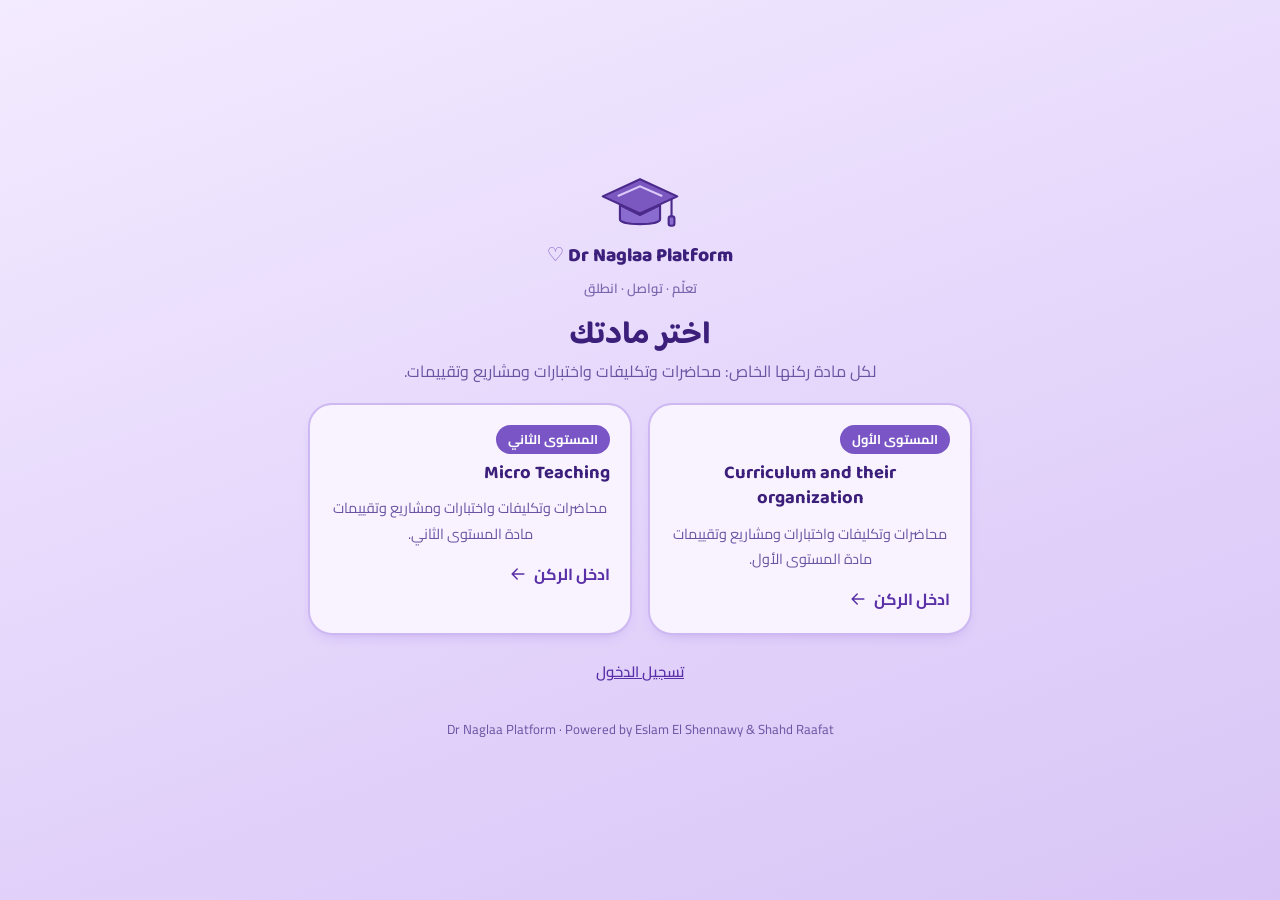
<file: lectures.html>
<!doctype html>
<html lang="ar" dir="rtl">
<head>
<meta charset="utf-8">
<meta name="viewport" content="width=device-width, initial-scale=1">
<meta name="theme-color" content="#d8c5f6">
<meta name="description" content="منصة أ.د نجلاء خفاجي التعليمية: المحاضرات والتكليفات والمشاريع والاختبارات في مكان واحد.">
<title>المحاضرات | Dr Naglaa Platform</title>
<script>try{var t=localStorage.getItem("dn_theme");if(t==="dark"||t==="light")document.documentElement.setAttribute("data-theme",t)}catch(e){}</script>
<link rel="preconnect" href="https://fonts.googleapis.com">
<link rel="preconnect" href="https://fonts.gstatic.com" crossorigin>
<link rel="stylesheet" href="https://fonts.googleapis.com/css2?family=Baloo+Bhaijaan+2:wght@600;700;800&family=Cairo:wght@400;500;600;700&display=swap">
<link rel="stylesheet" href="style.css">
<script src="script.js" defer></script>
</head>
<body data-page="lectures">
<svg width="0" height="0" style="position:absolute" aria-hidden="true" focusable="false"><symbol id="i-home" viewBox="0 0 24 24" fill="none" stroke="currentColor" stroke-width="1.8" stroke-linecap="round" stroke-linejoin="round"><path d="M3 11l9-8 9 8v10a1 1 0 0 1-1 1h-5v-7H9v7H4a1 1 0 0 1-1-1z"/></symbol><symbol id="i-book" viewBox="0 0 24 24" fill="none" stroke="currentColor" stroke-width="1.8" stroke-linecap="round" stroke-linejoin="round"><path d="M4 19.5A2.5 2.5 0 0 1 6.5 17H20V3H6.5A2.5 2.5 0 0 0 4 5.5z M20 17v4H6.5A2.5 2.5 0 0 1 4 18.5"/></symbol><symbol id="i-check" viewBox="0 0 24 24" fill="none" stroke="currentColor" stroke-width="1.8" stroke-linecap="round" stroke-linejoin="round"><path d="M9 11l3 3 8-8 M20 12v7a2 2 0 0 1-2 2H6a2 2 0 0 1-2-2V7a2 2 0 0 1 2-2h9"/></symbol><symbol id="i-folder" viewBox="0 0 24 24" fill="none" stroke="currentColor" stroke-width="1.8" stroke-linecap="round" stroke-linejoin="round"><path d="M3 7a2 2 0 0 1 2-2h4l2 2h8a2 2 0 0 1 2 2v9a2 2 0 0 1-2 2H5a2 2 0 0 1-2-2z"/></symbol><symbol id="i-clipboard" viewBox="0 0 24 24" fill="none" stroke="currentColor" stroke-width="1.8" stroke-linecap="round" stroke-linejoin="round"><path d="M9 3h6v3H9z M7 5H6a2 2 0 0 0-2 2v13a2 2 0 0 0 2 2h12a2 2 0 0 0 2-2V7a2 2 0 0 0-2-2h-1 M8 12h8 M8 16h5"/></symbol><symbol id="i-star" viewBox="0 0 24 24" fill="none" stroke="currentColor" stroke-width="1.8" stroke-linecap="round" stroke-linejoin="round"><path d="M12 3l2.7 5.6 6.1.9-4.4 4.3 1 6.1L12 17l-5.4 2.9 1-6.1L3.2 9.5l6.1-.9z"/></symbol><symbol id="i-user" viewBox="0 0 24 24" fill="none" stroke="currentColor" stroke-width="1.8" stroke-linecap="round" stroke-linejoin="round"><path d="M20 21v-1a5 5 0 0 0-5-5H9a5 5 0 0 0-5 5v1 M12 11a4 4 0 1 0 0-8 4 4 0 0 0 0 8"/></symbol><symbol id="i-menu" viewBox="0 0 24 24" fill="none" stroke="currentColor" stroke-width="1.8" stroke-linecap="round" stroke-linejoin="round"><path d="M4 6h16 M4 12h16 M4 18h16"/></symbol><symbol id="i-plus" viewBox="0 0 24 24" fill="none" stroke="currentColor" stroke-width="1.8" stroke-linecap="round" stroke-linejoin="round"><path d="M12 5v14 M5 12h14"/></symbol><symbol id="i-logout" viewBox="0 0 24 24" fill="none" stroke="currentColor" stroke-width="1.8" stroke-linecap="round" stroke-linejoin="round"><path d="M9 21H5a2 2 0 0 1-2-2V5a2 2 0 0 1 2-2h4 M16 17l5-5-5-5 M21 12H9"/></symbol><symbol id="i-play" viewBox="0 0 24 24" fill="none" stroke="currentColor" stroke-width="1.8" stroke-linecap="round" stroke-linejoin="round"><path d="M6 4l14 8-14 8z"/></symbol><symbol id="i-arrow" viewBox="0 0 24 24" fill="none" stroke="currentColor" stroke-width="1.8" stroke-linecap="round" stroke-linejoin="round"><path d="M19 12H5 M11 6l-6 6 6 6"/></symbol><symbol id="i-file" viewBox="0 0 24 24" fill="none" stroke="currentColor" stroke-width="1.8" stroke-linecap="round" stroke-linejoin="round"><path d="M14 3H7a2 2 0 0 0-2 2v14a2 2 0 0 0 2 2h10a2 2 0 0 0 2-2V8z M14 3v5h5 M9 13h6 M9 17h4"/></symbol><symbol id="i-slides" viewBox="0 0 24 24" fill="none" stroke="currentColor" stroke-width="1.8" stroke-linecap="round" stroke-linejoin="round"><path d="M3 4h18v12H3z M12 16v4 M8 20h8"/></symbol><symbol id="i-moon" viewBox="0 0 24 24" fill="none" stroke="currentColor" stroke-width="1.8" stroke-linecap="round" stroke-linejoin="round"><path d="M21 12.8A9 9 0 1 1 11.2 3a7 7 0 0 0 9.8 9.8z"/></symbol><symbol id="i-sun" viewBox="0 0 24 24" fill="none" stroke="currentColor" stroke-width="1.8" stroke-linecap="round" stroke-linejoin="round"><path d="M12 17a5 5 0 1 0 0-10 5 5 0 0 0 0 10z M12 1v2 M12 21v2 M4.2 4.2l1.4 1.4 M18.4 18.4l1.4 1.4 M1 12h2 M21 12h2 M4.2 19.8l1.4-1.4 M18.4 5.6l1.4-1.4"/></symbol><symbol id="i-calendar" viewBox="0 0 24 24" fill="none" stroke="currentColor" stroke-width="1.8" stroke-linecap="round" stroke-linejoin="round"><path d="M5 4h14a2 2 0 0 1 2 2v14a2 2 0 0 1-2 2H5a2 2 0 0 1-2-2V6a2 2 0 0 1 2-2z M16 2v4 M8 2v4 M3 10h18"/></symbol><symbol id="i-clock" viewBox="0 0 24 24" fill="none" stroke="currentColor" stroke-width="1.8" stroke-linecap="round" stroke-linejoin="round"><path d="M12 22a10 10 0 1 0 0-20 10 10 0 0 0 0 20z M12 6v6l4 2"/></symbol><symbol id="i-upload" viewBox="0 0 24 24" fill="none" stroke="currentColor" stroke-width="1.8" stroke-linecap="round" stroke-linejoin="round"><path d="M21 15v4a2 2 0 0 1-2 2H5a2 2 0 0 1-2-2v-4 M17 8l-5-5-5 5 M12 3v12"/></symbol><symbol id="i-award" viewBox="0 0 24 24" fill="none" stroke="currentColor" stroke-width="1.8" stroke-linecap="round" stroke-linejoin="round"><path d="M12 15a7 7 0 1 0 0-14 7 7 0 0 0 0 14z M8.2 13.9L7 23l5-3 5 3-1.2-9.1"/></symbol><symbol id="i-bell" viewBox="0 0 24 24" fill="none" stroke="currentColor" stroke-width="1.8" stroke-linecap="round" stroke-linejoin="round"><path d="M18 8a6 6 0 0 0-12 0c0 7-3 9-3 9h18s-3-2-3-9 M13.7 21a2 2 0 0 1-3.4 0"/></symbol><symbol id="i-camera" viewBox="0 0 24 24" fill="none" stroke="currentColor" stroke-width="1.8" stroke-linecap="round" stroke-linejoin="round"><path d="M23 19a2 2 0 0 1-2 2H3a2 2 0 0 1-2-2V8a2 2 0 0 1 2-2h4l2-3h6l2 3h4a2 2 0 0 1 2 2z M12 17a4 4 0 1 0 0-8 4 4 0 0 0 0 8"/></symbol><symbol id="i-search" viewBox="0 0 24 24" fill="none" stroke="currentColor" stroke-width="1.8" stroke-linecap="round" stroke-linejoin="round"><circle cx="11" cy="11" r="7"/><path d="M21 21l-4.3-4.3"/></symbol><symbol id="i-bolt" viewBox="0 0 24 24" fill="none" stroke="currentColor" stroke-width="1.8" stroke-linecap="round" stroke-linejoin="round"><path d="M13 2 4 14h7l-1 8 9-12h-7z"/></symbol><symbol id="i-chevron" viewBox="0 0 24 24" fill="none" stroke="currentColor" stroke-width="1.8" stroke-linecap="round" stroke-linejoin="round"><path d="M15 6l-6 6 6 6"/></symbol></svg>
<a class="skip-link" href="#main">تخطَّ إلى المحتوى</a>
<div class="shell">
  <aside class="sidebar" id="sidebar" aria-label="القائمة الرئيسية">
    <div class="brand"><div class="brand-art" data-art="cap" aria-hidden="true"></div><div class="brand-name">Dr Naglaa Platform <span class="heart" aria-hidden="true">♡</span></div><div class="brand-sub">تعلّم · تواصل · انطلق</div></div>
    <nav aria-label="أقسام المنصة">
<a class="nav-link" href="home.html"><svg class="icon" aria-hidden="true"><use href="#i-home"/></svg><span>الرئيسية</span></a>
<div class="nav-label">المحتوى الدراسي</div>
<a class="nav-link" href="lectures.html" aria-current="page"><svg class="icon" aria-hidden="true"><use href="#i-book"/></svg><span>المحاضرات</span></a>
<a class="nav-link" href="assignments.html"><svg class="icon" aria-hidden="true"><use href="#i-check"/></svg><span>التكليفات</span></a>
<a class="nav-link" href="quizzes.html"><svg class="icon" aria-hidden="true"><use href="#i-clipboard"/></svg><span>الاختبارات</span></a>
<div class="nav-label">المجتمع</div>
<a class="nav-link" href="projects.html"><svg class="icon" aria-hidden="true"><use href="#i-folder"/></svg><span>المشاريع</span></a>
<a class="nav-link" href="ratings.html"><svg class="icon" aria-hidden="true"><use href="#i-star"/></svg><span>الأعلى تقييمًا</span></a>
<div class="nav-label">حسابي</div>
<a class="nav-link" href="profile.html"><svg class="icon" aria-hidden="true"><use href="#i-user"/></svg><span>الملف الشخصي</span></a>
    </nav>
    <div class="side-art" data-art="cat" aria-hidden="true"></div>
    <div class="side-user">
      <span class="avatar" id="sbAvatar" aria-hidden="true">ط</span>
      <div class="who"><b id="sbName">طالب</b><small id="sbCode">زائر</small></div>
      <button class="icon-btn" id="logoutBtn" type="button" aria-label="تسجيل الخروج" title="تسجيل الخروج"><svg class="icon" aria-hidden="true"><use href="#i-logout"/></svg></button>
    </div>
  </aside>
  <div class="overlay" id="overlay"></div>
  <div class="main-col">
    <header class="topbar">
      <button class="icon-btn menu-btn" id="menuBtn" type="button" aria-label="فتح القائمة" aria-controls="sidebar" aria-expanded="false"><svg class="icon" aria-hidden="true"><use href="#i-menu"/></svg></button>
      <nav class="crumbs" aria-label="مسار الصفحة"><a href="home.html">المنصة</a><svg class="icon" aria-hidden="true"><use href="#i-chevron"/></svg><b aria-current="page">المحاضرات</b></nav>
      <div class="search" id="searchBox" role="search"><svg class="icon s-ico" aria-hidden="true"><use href="#i-search"/></svg><input type="search" placeholder="ابحث عن محاضرة أو تكليف أو مشروع…" aria-label="بحث" autocomplete="off"><ul class="search-results" hidden></ul></div>
      <div class="top-actions">
        <button class="icon-btn theme-btn" id="themeBtn" type="button" aria-label="تبديل الوضع الداكن" title="تبديل الوضع الداكن"><span class="moon"><svg class="icon" aria-hidden="true"><use href="#i-moon"/></svg></span><span class="sun"><svg class="icon" aria-hidden="true"><use href="#i-sun"/></svg></span></button>
        <a class="avatar" id="topAvatar" href="profile.html" aria-label="الملف الشخصي">ط</a>
      </div>
    </header>
    <main id="main">
<div class="page-head"><h1>المحاضرات الدراسية</h1><p>جميع المحاضرات والمواد التعليمية الخاصة بالمقرر.</p></div>
<div class="chips" id="filters" role="group" aria-label="تصفية المحاضرات حسب النوع"></div>
<div id="view" aria-live="polite"></div>
      <noscript><p class="card">يحتاج الموقع إلى تفعيل JavaScript لعرض المحتوى.</p></noscript>
    </main>
    <footer class="site-foot">Dr Naglaa Platform · Powered by Eslam El Shennawy &amp; Shahd Raafat</footer>
  </div>
</div>

</body>
</html>
</file>
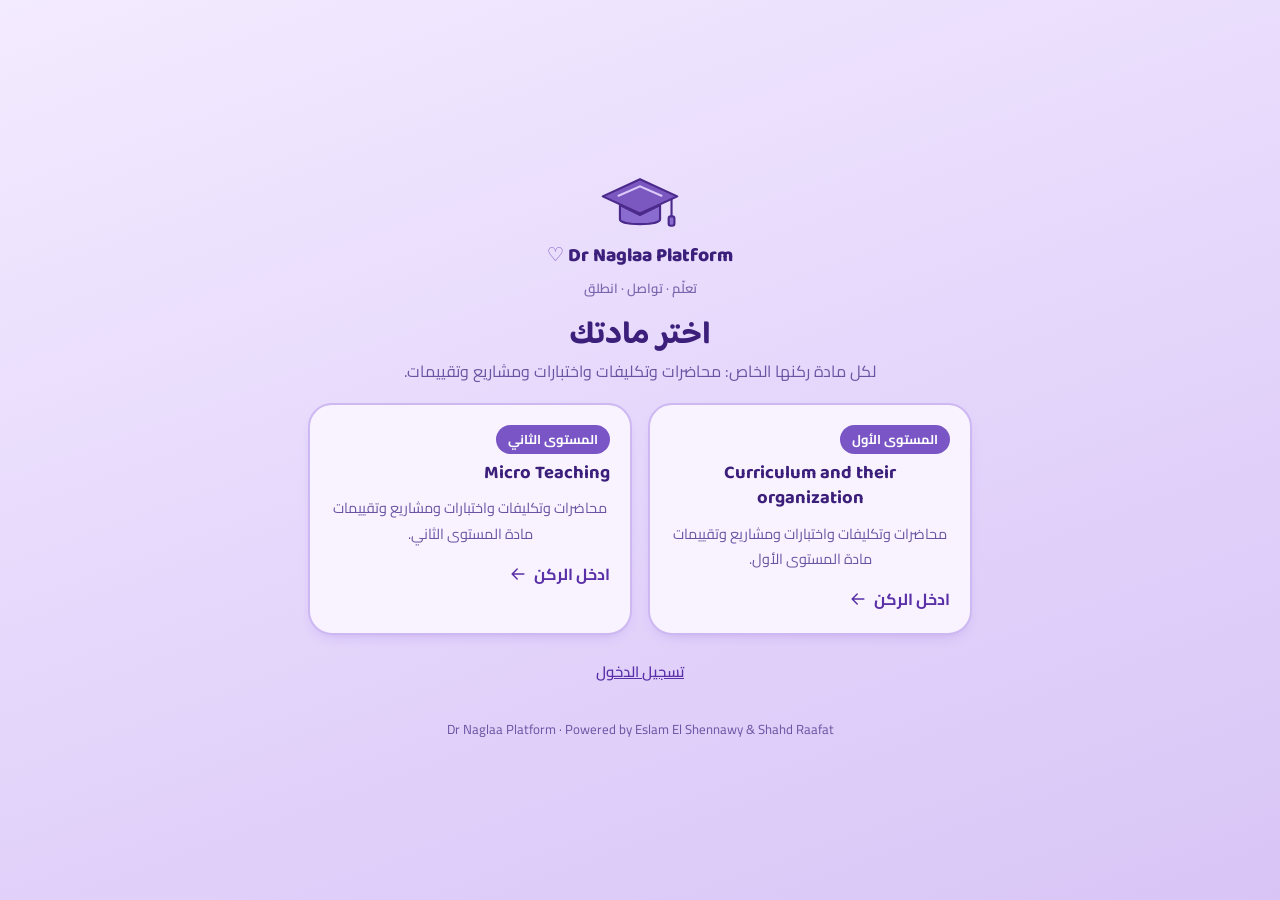
<file: profile.html>
<!doctype html>
<html lang="ar" dir="rtl">
<head>
<meta charset="utf-8">
<meta name="viewport" content="width=device-width, initial-scale=1">
<meta name="theme-color" content="#d8c5f6">
<meta name="description" content="منصة أ.د نجلاء خفاجي التعليمية: المحاضرات والتكليفات والمشاريع والاختبارات في مكان واحد.">
<title>الملف الشخصي | Dr Naglaa Platform</title>
<script>try{var t=localStorage.getItem("dn_theme");if(t==="dark"||t==="light")document.documentElement.setAttribute("data-theme",t)}catch(e){}</script>
<link rel="preconnect" href="https://fonts.googleapis.com">
<link rel="preconnect" href="https://fonts.gstatic.com" crossorigin>
<link rel="stylesheet" href="https://fonts.googleapis.com/css2?family=Baloo+Bhaijaan+2:wght@600;700;800&family=Cairo:wght@400;500;600;700&display=swap">
<link rel="stylesheet" href="style.css">
<script src="script.js" defer></script>
</head>
<body data-page="profile">
<svg width="0" height="0" style="position:absolute" aria-hidden="true" focusable="false"><symbol id="i-home" viewBox="0 0 24 24" fill="none" stroke="currentColor" stroke-width="1.8" stroke-linecap="round" stroke-linejoin="round"><path d="M3 11l9-8 9 8v10a1 1 0 0 1-1 1h-5v-7H9v7H4a1 1 0 0 1-1-1z"/></symbol><symbol id="i-book" viewBox="0 0 24 24" fill="none" stroke="currentColor" stroke-width="1.8" stroke-linecap="round" stroke-linejoin="round"><path d="M4 19.5A2.5 2.5 0 0 1 6.5 17H20V3H6.5A2.5 2.5 0 0 0 4 5.5z M20 17v4H6.5A2.5 2.5 0 0 1 4 18.5"/></symbol><symbol id="i-check" viewBox="0 0 24 24" fill="none" stroke="currentColor" stroke-width="1.8" stroke-linecap="round" stroke-linejoin="round"><path d="M9 11l3 3 8-8 M20 12v7a2 2 0 0 1-2 2H6a2 2 0 0 1-2-2V7a2 2 0 0 1 2-2h9"/></symbol><symbol id="i-folder" viewBox="0 0 24 24" fill="none" stroke="currentColor" stroke-width="1.8" stroke-linecap="round" stroke-linejoin="round"><path d="M3 7a2 2 0 0 1 2-2h4l2 2h8a2 2 0 0 1 2 2v9a2 2 0 0 1-2 2H5a2 2 0 0 1-2-2z"/></symbol><symbol id="i-clipboard" viewBox="0 0 24 24" fill="none" stroke="currentColor" stroke-width="1.8" stroke-linecap="round" stroke-linejoin="round"><path d="M9 3h6v3H9z M7 5H6a2 2 0 0 0-2 2v13a2 2 0 0 0 2 2h12a2 2 0 0 0 2-2V7a2 2 0 0 0-2-2h-1 M8 12h8 M8 16h5"/></symbol><symbol id="i-star" viewBox="0 0 24 24" fill="none" stroke="currentColor" stroke-width="1.8" stroke-linecap="round" stroke-linejoin="round"><path d="M12 3l2.7 5.6 6.1.9-4.4 4.3 1 6.1L12 17l-5.4 2.9 1-6.1L3.2 9.5l6.1-.9z"/></symbol><symbol id="i-user" viewBox="0 0 24 24" fill="none" stroke="currentColor" stroke-width="1.8" stroke-linecap="round" stroke-linejoin="round"><path d="M20 21v-1a5 5 0 0 0-5-5H9a5 5 0 0 0-5 5v1 M12 11a4 4 0 1 0 0-8 4 4 0 0 0 0 8"/></symbol><symbol id="i-menu" viewBox="0 0 24 24" fill="none" stroke="currentColor" stroke-width="1.8" stroke-linecap="round" stroke-linejoin="round"><path d="M4 6h16 M4 12h16 M4 18h16"/></symbol><symbol id="i-plus" viewBox="0 0 24 24" fill="none" stroke="currentColor" stroke-width="1.8" stroke-linecap="round" stroke-linejoin="round"><path d="M12 5v14 M5 12h14"/></symbol><symbol id="i-logout" viewBox="0 0 24 24" fill="none" stroke="currentColor" stroke-width="1.8" stroke-linecap="round" stroke-linejoin="round"><path d="M9 21H5a2 2 0 0 1-2-2V5a2 2 0 0 1 2-2h4 M16 17l5-5-5-5 M21 12H9"/></symbol><symbol id="i-play" viewBox="0 0 24 24" fill="none" stroke="currentColor" stroke-width="1.8" stroke-linecap="round" stroke-linejoin="round"><path d="M6 4l14 8-14 8z"/></symbol><symbol id="i-arrow" viewBox="0 0 24 24" fill="none" stroke="currentColor" stroke-width="1.8" stroke-linecap="round" stroke-linejoin="round"><path d="M19 12H5 M11 6l-6 6 6 6"/></symbol><symbol id="i-file" viewBox="0 0 24 24" fill="none" stroke="currentColor" stroke-width="1.8" stroke-linecap="round" stroke-linejoin="round"><path d="M14 3H7a2 2 0 0 0-2 2v14a2 2 0 0 0 2 2h10a2 2 0 0 0 2-2V8z M14 3v5h5 M9 13h6 M9 17h4"/></symbol><symbol id="i-slides" viewBox="0 0 24 24" fill="none" stroke="currentColor" stroke-width="1.8" stroke-linecap="round" stroke-linejoin="round"><path d="M3 4h18v12H3z M12 16v4 M8 20h8"/></symbol><symbol id="i-moon" viewBox="0 0 24 24" fill="none" stroke="currentColor" stroke-width="1.8" stroke-linecap="round" stroke-linejoin="round"><path d="M21 12.8A9 9 0 1 1 11.2 3a7 7 0 0 0 9.8 9.8z"/></symbol><symbol id="i-sun" viewBox="0 0 24 24" fill="none" stroke="currentColor" stroke-width="1.8" stroke-linecap="round" stroke-linejoin="round"><path d="M12 17a5 5 0 1 0 0-10 5 5 0 0 0 0 10z M12 1v2 M12 21v2 M4.2 4.2l1.4 1.4 M18.4 18.4l1.4 1.4 M1 12h2 M21 12h2 M4.2 19.8l1.4-1.4 M18.4 5.6l1.4-1.4"/></symbol><symbol id="i-calendar" viewBox="0 0 24 24" fill="none" stroke="currentColor" stroke-width="1.8" stroke-linecap="round" stroke-linejoin="round"><path d="M5 4h14a2 2 0 0 1 2 2v14a2 2 0 0 1-2 2H5a2 2 0 0 1-2-2V6a2 2 0 0 1 2-2z M16 2v4 M8 2v4 M3 10h18"/></symbol><symbol id="i-clock" viewBox="0 0 24 24" fill="none" stroke="currentColor" stroke-width="1.8" stroke-linecap="round" stroke-linejoin="round"><path d="M12 22a10 10 0 1 0 0-20 10 10 0 0 0 0 20z M12 6v6l4 2"/></symbol><symbol id="i-upload" viewBox="0 0 24 24" fill="none" stroke="currentColor" stroke-width="1.8" stroke-linecap="round" stroke-linejoin="round"><path d="M21 15v4a2 2 0 0 1-2 2H5a2 2 0 0 1-2-2v-4 M17 8l-5-5-5 5 M12 3v12"/></symbol><symbol id="i-award" viewBox="0 0 24 24" fill="none" stroke="currentColor" stroke-width="1.8" stroke-linecap="round" stroke-linejoin="round"><path d="M12 15a7 7 0 1 0 0-14 7 7 0 0 0 0 14z M8.2 13.9L7 23l5-3 5 3-1.2-9.1"/></symbol><symbol id="i-bell" viewBox="0 0 24 24" fill="none" stroke="currentColor" stroke-width="1.8" stroke-linecap="round" stroke-linejoin="round"><path d="M18 8a6 6 0 0 0-12 0c0 7-3 9-3 9h18s-3-2-3-9 M13.7 21a2 2 0 0 1-3.4 0"/></symbol><symbol id="i-camera" viewBox="0 0 24 24" fill="none" stroke="currentColor" stroke-width="1.8" stroke-linecap="round" stroke-linejoin="round"><path d="M23 19a2 2 0 0 1-2 2H3a2 2 0 0 1-2-2V8a2 2 0 0 1 2-2h4l2-3h6l2 3h4a2 2 0 0 1 2 2z M12 17a4 4 0 1 0 0-8 4 4 0 0 0 0 8"/></symbol><symbol id="i-search" viewBox="0 0 24 24" fill="none" stroke="currentColor" stroke-width="1.8" stroke-linecap="round" stroke-linejoin="round"><circle cx="11" cy="11" r="7"/><path d="M21 21l-4.3-4.3"/></symbol><symbol id="i-bolt" viewBox="0 0 24 24" fill="none" stroke="currentColor" stroke-width="1.8" stroke-linecap="round" stroke-linejoin="round"><path d="M13 2 4 14h7l-1 8 9-12h-7z"/></symbol><symbol id="i-chevron" viewBox="0 0 24 24" fill="none" stroke="currentColor" stroke-width="1.8" stroke-linecap="round" stroke-linejoin="round"><path d="M15 6l-6 6 6 6"/></symbol></svg>
<a class="skip-link" href="#main">تخطَّ إلى المحتوى</a>
<div class="shell">
  <aside class="sidebar" id="sidebar" aria-label="القائمة الرئيسية">
    <div class="brand"><div class="brand-art" data-art="cap" aria-hidden="true"></div><div class="brand-name">Dr Naglaa Platform <span class="heart" aria-hidden="true">♡</span></div><div class="brand-sub">تعلّم · تواصل · انطلق</div></div>
    <nav aria-label="أقسام المنصة">
<a class="nav-link" href="home.html"><svg class="icon" aria-hidden="true"><use href="#i-home"/></svg><span>الرئيسية</span></a>
<div class="nav-label">المحتوى الدراسي</div>
<a class="nav-link" href="lectures.html"><svg class="icon" aria-hidden="true"><use href="#i-book"/></svg><span>المحاضرات</span></a>
<a class="nav-link" href="assignments.html"><svg class="icon" aria-hidden="true"><use href="#i-check"/></svg><span>التكليفات</span></a>
<a class="nav-link" href="quizzes.html"><svg class="icon" aria-hidden="true"><use href="#i-clipboard"/></svg><span>الاختبارات</span></a>
<div class="nav-label">المجتمع</div>
<a class="nav-link" href="projects.html"><svg class="icon" aria-hidden="true"><use href="#i-folder"/></svg><span>المشاريع</span></a>
<a class="nav-link" href="ratings.html"><svg class="icon" aria-hidden="true"><use href="#i-star"/></svg><span>الأعلى تقييمًا</span></a>
<div class="nav-label">حسابي</div>
<a class="nav-link" href="profile.html" aria-current="page"><svg class="icon" aria-hidden="true"><use href="#i-user"/></svg><span>الملف الشخصي</span></a>
    </nav>
    <div class="side-art" data-art="cat" aria-hidden="true"></div>
    <div class="side-user">
      <span class="avatar" id="sbAvatar" aria-hidden="true">ط</span>
      <div class="who"><b id="sbName">طالب</b><small id="sbCode">زائر</small></div>
      <button class="icon-btn" id="logoutBtn" type="button" aria-label="تسجيل الخروج" title="تسجيل الخروج"><svg class="icon" aria-hidden="true"><use href="#i-logout"/></svg></button>
    </div>
  </aside>
  <div class="overlay" id="overlay"></div>
  <div class="main-col">
    <header class="topbar">
      <button class="icon-btn menu-btn" id="menuBtn" type="button" aria-label="فتح القائمة" aria-controls="sidebar" aria-expanded="false"><svg class="icon" aria-hidden="true"><use href="#i-menu"/></svg></button>
      <nav class="crumbs" aria-label="مسار الصفحة"><a href="home.html">المنصة</a><svg class="icon" aria-hidden="true"><use href="#i-chevron"/></svg><b aria-current="page">الملف الشخصي</b></nav>
      <div class="search" id="searchBox" role="search"><svg class="icon s-ico" aria-hidden="true"><use href="#i-search"/></svg><input type="search" placeholder="ابحث عن محاضرة أو تكليف أو مشروع…" aria-label="بحث" autocomplete="off"><ul class="search-results" hidden></ul></div>
      <div class="top-actions">
        <button class="icon-btn theme-btn" id="themeBtn" type="button" aria-label="تبديل الوضع الداكن" title="تبديل الوضع الداكن"><span class="moon"><svg class="icon" aria-hidden="true"><use href="#i-moon"/></svg></span><span class="sun"><svg class="icon" aria-hidden="true"><use href="#i-sun"/></svg></span></button>
        <a class="avatar" id="topAvatar" href="profile.html" aria-label="الملف الشخصي">ط</a>
      </div>
    </header>
    <main id="main">
<div class="page-head"><h1>الملف الشخصي</h1><p>بيانات حسابك داخل المنصة.</p></div>
<div id="view" aria-live="polite"></div>
      <noscript><p class="card">يحتاج الموقع إلى تفعيل JavaScript لعرض المحتوى.</p></noscript>
    </main>
    <footer class="site-foot">Dr Naglaa Platform · Powered by Eslam El Shennawy &amp; Shahd Raafat</footer>
  </div>
</div>

</body>
</html>
</file>
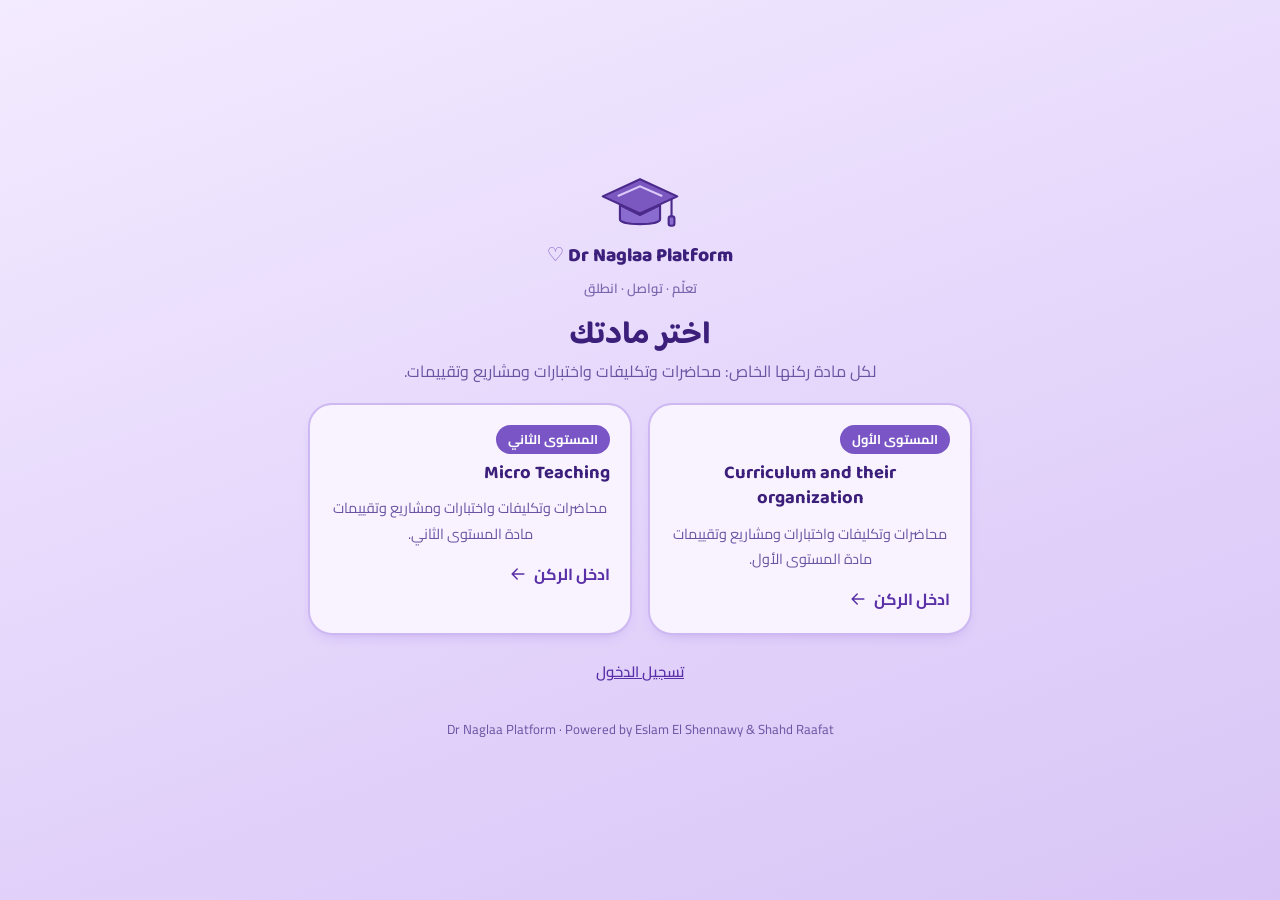
<file: projects.html>
<!doctype html>
<html lang="ar" dir="rtl">
<head>
<meta charset="utf-8">
<meta name="viewport" content="width=device-width, initial-scale=1">
<meta name="theme-color" content="#d8c5f6">
<meta name="description" content="منصة أ.د نجلاء خفاجي التعليمية: المحاضرات والتكليفات والمشاريع والاختبارات في مكان واحد.">
<title>المشاريع | Dr Naglaa Platform</title>
<script>try{var t=localStorage.getItem("dn_theme");if(t==="dark"||t==="light")document.documentElement.setAttribute("data-theme",t)}catch(e){}</script>
<link rel="preconnect" href="https://fonts.googleapis.com">
<link rel="preconnect" href="https://fonts.gstatic.com" crossorigin>
<link rel="stylesheet" href="https://fonts.googleapis.com/css2?family=Baloo+Bhaijaan+2:wght@600;700;800&family=Cairo:wght@400;500;600;700&display=swap">
<link rel="stylesheet" href="style.css">
<script src="script.js" defer></script>
</head>
<body data-page="projects">
<svg width="0" height="0" style="position:absolute" aria-hidden="true" focusable="false"><symbol id="i-home" viewBox="0 0 24 24" fill="none" stroke="currentColor" stroke-width="1.8" stroke-linecap="round" stroke-linejoin="round"><path d="M3 11l9-8 9 8v10a1 1 0 0 1-1 1h-5v-7H9v7H4a1 1 0 0 1-1-1z"/></symbol><symbol id="i-book" viewBox="0 0 24 24" fill="none" stroke="currentColor" stroke-width="1.8" stroke-linecap="round" stroke-linejoin="round"><path d="M4 19.5A2.5 2.5 0 0 1 6.5 17H20V3H6.5A2.5 2.5 0 0 0 4 5.5z M20 17v4H6.5A2.5 2.5 0 0 1 4 18.5"/></symbol><symbol id="i-check" viewBox="0 0 24 24" fill="none" stroke="currentColor" stroke-width="1.8" stroke-linecap="round" stroke-linejoin="round"><path d="M9 11l3 3 8-8 M20 12v7a2 2 0 0 1-2 2H6a2 2 0 0 1-2-2V7a2 2 0 0 1 2-2h9"/></symbol><symbol id="i-folder" viewBox="0 0 24 24" fill="none" stroke="currentColor" stroke-width="1.8" stroke-linecap="round" stroke-linejoin="round"><path d="M3 7a2 2 0 0 1 2-2h4l2 2h8a2 2 0 0 1 2 2v9a2 2 0 0 1-2 2H5a2 2 0 0 1-2-2z"/></symbol><symbol id="i-clipboard" viewBox="0 0 24 24" fill="none" stroke="currentColor" stroke-width="1.8" stroke-linecap="round" stroke-linejoin="round"><path d="M9 3h6v3H9z M7 5H6a2 2 0 0 0-2 2v13a2 2 0 0 0 2 2h12a2 2 0 0 0 2-2V7a2 2 0 0 0-2-2h-1 M8 12h8 M8 16h5"/></symbol><symbol id="i-star" viewBox="0 0 24 24" fill="none" stroke="currentColor" stroke-width="1.8" stroke-linecap="round" stroke-linejoin="round"><path d="M12 3l2.7 5.6 6.1.9-4.4 4.3 1 6.1L12 17l-5.4 2.9 1-6.1L3.2 9.5l6.1-.9z"/></symbol><symbol id="i-user" viewBox="0 0 24 24" fill="none" stroke="currentColor" stroke-width="1.8" stroke-linecap="round" stroke-linejoin="round"><path d="M20 21v-1a5 5 0 0 0-5-5H9a5 5 0 0 0-5 5v1 M12 11a4 4 0 1 0 0-8 4 4 0 0 0 0 8"/></symbol><symbol id="i-menu" viewBox="0 0 24 24" fill="none" stroke="currentColor" stroke-width="1.8" stroke-linecap="round" stroke-linejoin="round"><path d="M4 6h16 M4 12h16 M4 18h16"/></symbol><symbol id="i-plus" viewBox="0 0 24 24" fill="none" stroke="currentColor" stroke-width="1.8" stroke-linecap="round" stroke-linejoin="round"><path d="M12 5v14 M5 12h14"/></symbol><symbol id="i-logout" viewBox="0 0 24 24" fill="none" stroke="currentColor" stroke-width="1.8" stroke-linecap="round" stroke-linejoin="round"><path d="M9 21H5a2 2 0 0 1-2-2V5a2 2 0 0 1 2-2h4 M16 17l5-5-5-5 M21 12H9"/></symbol><symbol id="i-play" viewBox="0 0 24 24" fill="none" stroke="currentColor" stroke-width="1.8" stroke-linecap="round" stroke-linejoin="round"><path d="M6 4l14 8-14 8z"/></symbol><symbol id="i-arrow" viewBox="0 0 24 24" fill="none" stroke="currentColor" stroke-width="1.8" stroke-linecap="round" stroke-linejoin="round"><path d="M19 12H5 M11 6l-6 6 6 6"/></symbol><symbol id="i-file" viewBox="0 0 24 24" fill="none" stroke="currentColor" stroke-width="1.8" stroke-linecap="round" stroke-linejoin="round"><path d="M14 3H7a2 2 0 0 0-2 2v14a2 2 0 0 0 2 2h10a2 2 0 0 0 2-2V8z M14 3v5h5 M9 13h6 M9 17h4"/></symbol><symbol id="i-slides" viewBox="0 0 24 24" fill="none" stroke="currentColor" stroke-width="1.8" stroke-linecap="round" stroke-linejoin="round"><path d="M3 4h18v12H3z M12 16v4 M8 20h8"/></symbol><symbol id="i-moon" viewBox="0 0 24 24" fill="none" stroke="currentColor" stroke-width="1.8" stroke-linecap="round" stroke-linejoin="round"><path d="M21 12.8A9 9 0 1 1 11.2 3a7 7 0 0 0 9.8 9.8z"/></symbol><symbol id="i-sun" viewBox="0 0 24 24" fill="none" stroke="currentColor" stroke-width="1.8" stroke-linecap="round" stroke-linejoin="round"><path d="M12 17a5 5 0 1 0 0-10 5 5 0 0 0 0 10z M12 1v2 M12 21v2 M4.2 4.2l1.4 1.4 M18.4 18.4l1.4 1.4 M1 12h2 M21 12h2 M4.2 19.8l1.4-1.4 M18.4 5.6l1.4-1.4"/></symbol><symbol id="i-calendar" viewBox="0 0 24 24" fill="none" stroke="currentColor" stroke-width="1.8" stroke-linecap="round" stroke-linejoin="round"><path d="M5 4h14a2 2 0 0 1 2 2v14a2 2 0 0 1-2 2H5a2 2 0 0 1-2-2V6a2 2 0 0 1 2-2z M16 2v4 M8 2v4 M3 10h18"/></symbol><symbol id="i-clock" viewBox="0 0 24 24" fill="none" stroke="currentColor" stroke-width="1.8" stroke-linecap="round" stroke-linejoin="round"><path d="M12 22a10 10 0 1 0 0-20 10 10 0 0 0 0 20z M12 6v6l4 2"/></symbol><symbol id="i-upload" viewBox="0 0 24 24" fill="none" stroke="currentColor" stroke-width="1.8" stroke-linecap="round" stroke-linejoin="round"><path d="M21 15v4a2 2 0 0 1-2 2H5a2 2 0 0 1-2-2v-4 M17 8l-5-5-5 5 M12 3v12"/></symbol><symbol id="i-award" viewBox="0 0 24 24" fill="none" stroke="currentColor" stroke-width="1.8" stroke-linecap="round" stroke-linejoin="round"><path d="M12 15a7 7 0 1 0 0-14 7 7 0 0 0 0 14z M8.2 13.9L7 23l5-3 5 3-1.2-9.1"/></symbol><symbol id="i-bell" viewBox="0 0 24 24" fill="none" stroke="currentColor" stroke-width="1.8" stroke-linecap="round" stroke-linejoin="round"><path d="M18 8a6 6 0 0 0-12 0c0 7-3 9-3 9h18s-3-2-3-9 M13.7 21a2 2 0 0 1-3.4 0"/></symbol><symbol id="i-camera" viewBox="0 0 24 24" fill="none" stroke="currentColor" stroke-width="1.8" stroke-linecap="round" stroke-linejoin="round"><path d="M23 19a2 2 0 0 1-2 2H3a2 2 0 0 1-2-2V8a2 2 0 0 1 2-2h4l2-3h6l2 3h4a2 2 0 0 1 2 2z M12 17a4 4 0 1 0 0-8 4 4 0 0 0 0 8"/></symbol><symbol id="i-search" viewBox="0 0 24 24" fill="none" stroke="currentColor" stroke-width="1.8" stroke-linecap="round" stroke-linejoin="round"><circle cx="11" cy="11" r="7"/><path d="M21 21l-4.3-4.3"/></symbol><symbol id="i-bolt" viewBox="0 0 24 24" fill="none" stroke="currentColor" stroke-width="1.8" stroke-linecap="round" stroke-linejoin="round"><path d="M13 2 4 14h7l-1 8 9-12h-7z"/></symbol><symbol id="i-chevron" viewBox="0 0 24 24" fill="none" stroke="currentColor" stroke-width="1.8" stroke-linecap="round" stroke-linejoin="round"><path d="M15 6l-6 6 6 6"/></symbol></svg>
<a class="skip-link" href="#main">تخطَّ إلى المحتوى</a>
<div class="shell">
  <aside class="sidebar" id="sidebar" aria-label="القائمة الرئيسية">
    <div class="brand"><div class="brand-art" data-art="cap" aria-hidden="true"></div><div class="brand-name">Dr Naglaa Platform <span class="heart" aria-hidden="true">♡</span></div><div class="brand-sub">تعلّم · تواصل · انطلق</div></div>
    <nav aria-label="أقسام المنصة">
<a class="nav-link" href="home.html"><svg class="icon" aria-hidden="true"><use href="#i-home"/></svg><span>الرئيسية</span></a>
<div class="nav-label">المحتوى الدراسي</div>
<a class="nav-link" href="lectures.html"><svg class="icon" aria-hidden="true"><use href="#i-book"/></svg><span>المحاضرات</span></a>
<a class="nav-link" href="assignments.html"><svg class="icon" aria-hidden="true"><use href="#i-check"/></svg><span>التكليفات</span></a>
<a class="nav-link" href="quizzes.html"><svg class="icon" aria-hidden="true"><use href="#i-clipboard"/></svg><span>الاختبارات</span></a>
<div class="nav-label">المجتمع</div>
<a class="nav-link" href="projects.html" aria-current="page"><svg class="icon" aria-hidden="true"><use href="#i-folder"/></svg><span>المشاريع</span></a>
<a class="nav-link" href="ratings.html"><svg class="icon" aria-hidden="true"><use href="#i-star"/></svg><span>الأعلى تقييمًا</span></a>
<div class="nav-label">حسابي</div>
<a class="nav-link" href="profile.html"><svg class="icon" aria-hidden="true"><use href="#i-user"/></svg><span>الملف الشخصي</span></a>
    </nav>
    <div class="side-art" data-art="cat" aria-hidden="true"></div>
    <div class="side-user">
      <span class="avatar" id="sbAvatar" aria-hidden="true">ط</span>
      <div class="who"><b id="sbName">طالب</b><small id="sbCode">زائر</small></div>
      <button class="icon-btn" id="logoutBtn" type="button" aria-label="تسجيل الخروج" title="تسجيل الخروج"><svg class="icon" aria-hidden="true"><use href="#i-logout"/></svg></button>
    </div>
  </aside>
  <div class="overlay" id="overlay"></div>
  <div class="main-col">
    <header class="topbar">
      <button class="icon-btn menu-btn" id="menuBtn" type="button" aria-label="فتح القائمة" aria-controls="sidebar" aria-expanded="false"><svg class="icon" aria-hidden="true"><use href="#i-menu"/></svg></button>
      <nav class="crumbs" aria-label="مسار الصفحة"><a href="home.html">المنصة</a><svg class="icon" aria-hidden="true"><use href="#i-chevron"/></svg><b aria-current="page">المشاريع</b></nav>
      <div class="search" id="searchBox" role="search"><svg class="icon s-ico" aria-hidden="true"><use href="#i-search"/></svg><input type="search" placeholder="ابحث عن محاضرة أو تكليف أو مشروع…" aria-label="بحث" autocomplete="off"><ul class="search-results" hidden></ul></div>
      <div class="top-actions">
        <button class="icon-btn theme-btn" id="themeBtn" type="button" aria-label="تبديل الوضع الداكن" title="تبديل الوضع الداكن"><span class="moon"><svg class="icon" aria-hidden="true"><use href="#i-moon"/></svg></span><span class="sun"><svg class="icon" aria-hidden="true"><use href="#i-sun"/></svg></span></button>
        <a class="avatar" id="topAvatar" href="profile.html" aria-label="الملف الشخصي">ط</a>
      </div>
    </header>
    <main id="main">
<div class="page-head row"><div><h1>مشاريع الطلاب</h1><p>استعرض المشاريع وشارك مشروعك مع زملائك، ثم قيّمها بالنجوم.</p></div><button class="btn" id="addProject" type="button"><svg class="icon" aria-hidden="true"><use href="#i-plus"/></svg>إضافة مشروع</button></div>
<div id="view" aria-live="polite"></div>
      <noscript><p class="card">يحتاج الموقع إلى تفعيل JavaScript لعرض المحتوى.</p></noscript>
    </main>
    <footer class="site-foot">Dr Naglaa Platform · Powered by Eslam El Shennawy &amp; Shahd Raafat</footer>
  </div>
</div>
<dialog id="projectDialog" aria-labelledby="pdTitle">
  <form id="projectForm" class="dialog-body" novalidate>
    <h2 id="pdTitle">إضافة مشروع</h2>
    <div class="field"><label for="p-title">عنوان المشروع</label>
      <input id="p-title" maxlength="80" aria-describedby="p-title-err"><div class="error" id="p-title-err" aria-live="polite"></div></div>
    <div class="field"><label for="p-desc">وصف مختصر <span class="hint">(اختياري)</span></label>
      <textarea id="p-desc" maxlength="400"></textarea></div>
    <div class="field"><label for="p-link">رابط المشروع <span class="hint">(اختياري)</span></label>
      <input id="p-link" type="url" dir="ltr" placeholder="https://" aria-describedby="p-link-err"><div class="error" id="p-link-err" aria-live="polite"></div></div>
    <div class="field"><label for="p-files">ملفات المشروع <span class="hint">(اختياري)</span></label>
      <label class="dropzone" id="dropZone" for="p-files"><svg class="icon" aria-hidden="true"><use href="#i-upload"/></svg><b>اسحب الملفات هنا أو اضغط للاختيار</b><small>PDF · PowerPoint · Word · Excel · صور · ZIP وغيرها — حتى 5 ملفات، 25 ميجا للملف</small><input id="p-files" type="file" multiple class="file-cover"></label>
      <ul class="file-list" id="fileList"></ul>
      <div class="error" id="p-files-err" aria-live="polite"></div>
      <p class="hint">الملفات بتتحفظ على جهازك فقط، ومش بتظهر لزمايلك لحد ما الموقع يتوصّل بسيرفر.</p></div>
    <div class="dialog-actions"><button class="btn" type="submit">نشر المشروع</button><button class="btn ghost" type="button" id="closeProject">إلغاء</button></div>
  </form>
</dialog>
</body>
</html>
</file>
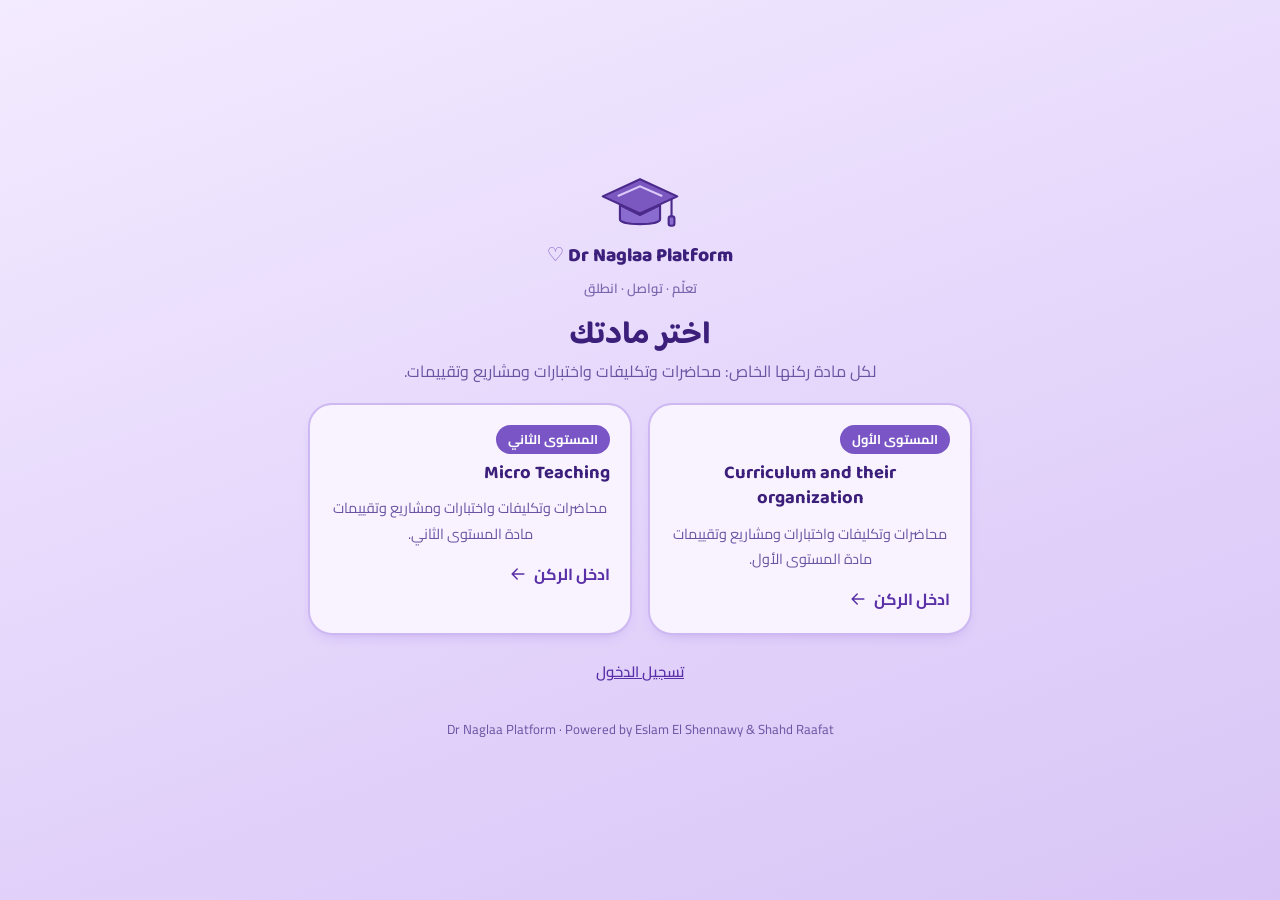
<file: quizzes.html>
<!doctype html>
<html lang="ar" dir="rtl">
<head>
<meta charset="utf-8">
<meta name="viewport" content="width=device-width, initial-scale=1">
<meta name="theme-color" content="#d8c5f6">
<meta name="description" content="منصة أ.د نجلاء خفاجي التعليمية: المحاضرات والتكليفات والمشاريع والاختبارات في مكان واحد.">
<title>الاختبارات | Dr Naglaa Platform</title>
<script>try{var t=localStorage.getItem("dn_theme");if(t==="dark"||t==="light")document.documentElement.setAttribute("data-theme",t)}catch(e){}</script>
<link rel="preconnect" href="https://fonts.googleapis.com">
<link rel="preconnect" href="https://fonts.gstatic.com" crossorigin>
<link rel="stylesheet" href="https://fonts.googleapis.com/css2?family=Baloo+Bhaijaan+2:wght@600;700;800&family=Cairo:wght@400;500;600;700&display=swap">
<link rel="stylesheet" href="style.css">
<script src="script.js" defer></script>
</head>
<body data-page="quizzes">
<svg width="0" height="0" style="position:absolute" aria-hidden="true" focusable="false"><symbol id="i-home" viewBox="0 0 24 24" fill="none" stroke="currentColor" stroke-width="1.8" stroke-linecap="round" stroke-linejoin="round"><path d="M3 11l9-8 9 8v10a1 1 0 0 1-1 1h-5v-7H9v7H4a1 1 0 0 1-1-1z"/></symbol><symbol id="i-book" viewBox="0 0 24 24" fill="none" stroke="currentColor" stroke-width="1.8" stroke-linecap="round" stroke-linejoin="round"><path d="M4 19.5A2.5 2.5 0 0 1 6.5 17H20V3H6.5A2.5 2.5 0 0 0 4 5.5z M20 17v4H6.5A2.5 2.5 0 0 1 4 18.5"/></symbol><symbol id="i-check" viewBox="0 0 24 24" fill="none" stroke="currentColor" stroke-width="1.8" stroke-linecap="round" stroke-linejoin="round"><path d="M9 11l3 3 8-8 M20 12v7a2 2 0 0 1-2 2H6a2 2 0 0 1-2-2V7a2 2 0 0 1 2-2h9"/></symbol><symbol id="i-folder" viewBox="0 0 24 24" fill="none" stroke="currentColor" stroke-width="1.8" stroke-linecap="round" stroke-linejoin="round"><path d="M3 7a2 2 0 0 1 2-2h4l2 2h8a2 2 0 0 1 2 2v9a2 2 0 0 1-2 2H5a2 2 0 0 1-2-2z"/></symbol><symbol id="i-clipboard" viewBox="0 0 24 24" fill="none" stroke="currentColor" stroke-width="1.8" stroke-linecap="round" stroke-linejoin="round"><path d="M9 3h6v3H9z M7 5H6a2 2 0 0 0-2 2v13a2 2 0 0 0 2 2h12a2 2 0 0 0 2-2V7a2 2 0 0 0-2-2h-1 M8 12h8 M8 16h5"/></symbol><symbol id="i-star" viewBox="0 0 24 24" fill="none" stroke="currentColor" stroke-width="1.8" stroke-linecap="round" stroke-linejoin="round"><path d="M12 3l2.7 5.6 6.1.9-4.4 4.3 1 6.1L12 17l-5.4 2.9 1-6.1L3.2 9.5l6.1-.9z"/></symbol><symbol id="i-user" viewBox="0 0 24 24" fill="none" stroke="currentColor" stroke-width="1.8" stroke-linecap="round" stroke-linejoin="round"><path d="M20 21v-1a5 5 0 0 0-5-5H9a5 5 0 0 0-5 5v1 M12 11a4 4 0 1 0 0-8 4 4 0 0 0 0 8"/></symbol><symbol id="i-menu" viewBox="0 0 24 24" fill="none" stroke="currentColor" stroke-width="1.8" stroke-linecap="round" stroke-linejoin="round"><path d="M4 6h16 M4 12h16 M4 18h16"/></symbol><symbol id="i-plus" viewBox="0 0 24 24" fill="none" stroke="currentColor" stroke-width="1.8" stroke-linecap="round" stroke-linejoin="round"><path d="M12 5v14 M5 12h14"/></symbol><symbol id="i-logout" viewBox="0 0 24 24" fill="none" stroke="currentColor" stroke-width="1.8" stroke-linecap="round" stroke-linejoin="round"><path d="M9 21H5a2 2 0 0 1-2-2V5a2 2 0 0 1 2-2h4 M16 17l5-5-5-5 M21 12H9"/></symbol><symbol id="i-play" viewBox="0 0 24 24" fill="none" stroke="currentColor" stroke-width="1.8" stroke-linecap="round" stroke-linejoin="round"><path d="M6 4l14 8-14 8z"/></symbol><symbol id="i-arrow" viewBox="0 0 24 24" fill="none" stroke="currentColor" stroke-width="1.8" stroke-linecap="round" stroke-linejoin="round"><path d="M19 12H5 M11 6l-6 6 6 6"/></symbol><symbol id="i-file" viewBox="0 0 24 24" fill="none" stroke="currentColor" stroke-width="1.8" stroke-linecap="round" stroke-linejoin="round"><path d="M14 3H7a2 2 0 0 0-2 2v14a2 2 0 0 0 2 2h10a2 2 0 0 0 2-2V8z M14 3v5h5 M9 13h6 M9 17h4"/></symbol><symbol id="i-slides" viewBox="0 0 24 24" fill="none" stroke="currentColor" stroke-width="1.8" stroke-linecap="round" stroke-linejoin="round"><path d="M3 4h18v12H3z M12 16v4 M8 20h8"/></symbol><symbol id="i-moon" viewBox="0 0 24 24" fill="none" stroke="currentColor" stroke-width="1.8" stroke-linecap="round" stroke-linejoin="round"><path d="M21 12.8A9 9 0 1 1 11.2 3a7 7 0 0 0 9.8 9.8z"/></symbol><symbol id="i-sun" viewBox="0 0 24 24" fill="none" stroke="currentColor" stroke-width="1.8" stroke-linecap="round" stroke-linejoin="round"><path d="M12 17a5 5 0 1 0 0-10 5 5 0 0 0 0 10z M12 1v2 M12 21v2 M4.2 4.2l1.4 1.4 M18.4 18.4l1.4 1.4 M1 12h2 M21 12h2 M4.2 19.8l1.4-1.4 M18.4 5.6l1.4-1.4"/></symbol><symbol id="i-calendar" viewBox="0 0 24 24" fill="none" stroke="currentColor" stroke-width="1.8" stroke-linecap="round" stroke-linejoin="round"><path d="M5 4h14a2 2 0 0 1 2 2v14a2 2 0 0 1-2 2H5a2 2 0 0 1-2-2V6a2 2 0 0 1 2-2z M16 2v4 M8 2v4 M3 10h18"/></symbol><symbol id="i-clock" viewBox="0 0 24 24" fill="none" stroke="currentColor" stroke-width="1.8" stroke-linecap="round" stroke-linejoin="round"><path d="M12 22a10 10 0 1 0 0-20 10 10 0 0 0 0 20z M12 6v6l4 2"/></symbol><symbol id="i-upload" viewBox="0 0 24 24" fill="none" stroke="currentColor" stroke-width="1.8" stroke-linecap="round" stroke-linejoin="round"><path d="M21 15v4a2 2 0 0 1-2 2H5a2 2 0 0 1-2-2v-4 M17 8l-5-5-5 5 M12 3v12"/></symbol><symbol id="i-award" viewBox="0 0 24 24" fill="none" stroke="currentColor" stroke-width="1.8" stroke-linecap="round" stroke-linejoin="round"><path d="M12 15a7 7 0 1 0 0-14 7 7 0 0 0 0 14z M8.2 13.9L7 23l5-3 5 3-1.2-9.1"/></symbol><symbol id="i-bell" viewBox="0 0 24 24" fill="none" stroke="currentColor" stroke-width="1.8" stroke-linecap="round" stroke-linejoin="round"><path d="M18 8a6 6 0 0 0-12 0c0 7-3 9-3 9h18s-3-2-3-9 M13.7 21a2 2 0 0 1-3.4 0"/></symbol><symbol id="i-camera" viewBox="0 0 24 24" fill="none" stroke="currentColor" stroke-width="1.8" stroke-linecap="round" stroke-linejoin="round"><path d="M23 19a2 2 0 0 1-2 2H3a2 2 0 0 1-2-2V8a2 2 0 0 1 2-2h4l2-3h6l2 3h4a2 2 0 0 1 2 2z M12 17a4 4 0 1 0 0-8 4 4 0 0 0 0 8"/></symbol><symbol id="i-search" viewBox="0 0 24 24" fill="none" stroke="currentColor" stroke-width="1.8" stroke-linecap="round" stroke-linejoin="round"><circle cx="11" cy="11" r="7"/><path d="M21 21l-4.3-4.3"/></symbol><symbol id="i-bolt" viewBox="0 0 24 24" fill="none" stroke="currentColor" stroke-width="1.8" stroke-linecap="round" stroke-linejoin="round"><path d="M13 2 4 14h7l-1 8 9-12h-7z"/></symbol><symbol id="i-chevron" viewBox="0 0 24 24" fill="none" stroke="currentColor" stroke-width="1.8" stroke-linecap="round" stroke-linejoin="round"><path d="M15 6l-6 6 6 6"/></symbol></svg>
<a class="skip-link" href="#main">تخطَّ إلى المحتوى</a>
<div class="shell">
  <aside class="sidebar" id="sidebar" aria-label="القائمة الرئيسية">
    <div class="brand"><div class="brand-art" data-art="cap" aria-hidden="true"></div><div class="brand-name">Dr Naglaa Platform <span class="heart" aria-hidden="true">♡</span></div><div class="brand-sub">تعلّم · تواصل · انطلق</div></div>
    <nav aria-label="أقسام المنصة">
<a class="nav-link" href="home.html"><svg class="icon" aria-hidden="true"><use href="#i-home"/></svg><span>الرئيسية</span></a>
<div class="nav-label">المحتوى الدراسي</div>
<a class="nav-link" href="lectures.html"><svg class="icon" aria-hidden="true"><use href="#i-book"/></svg><span>المحاضرات</span></a>
<a class="nav-link" href="assignments.html"><svg class="icon" aria-hidden="true"><use href="#i-check"/></svg><span>التكليفات</span></a>
<a class="nav-link" href="quizzes.html" aria-current="page"><svg class="icon" aria-hidden="true"><use href="#i-clipboard"/></svg><span>الاختبارات</span></a>
<div class="nav-label">المجتمع</div>
<a class="nav-link" href="projects.html"><svg class="icon" aria-hidden="true"><use href="#i-folder"/></svg><span>المشاريع</span></a>
<a class="nav-link" href="ratings.html"><svg class="icon" aria-hidden="true"><use href="#i-star"/></svg><span>الأعلى تقييمًا</span></a>
<div class="nav-label">حسابي</div>
<a class="nav-link" href="profile.html"><svg class="icon" aria-hidden="true"><use href="#i-user"/></svg><span>الملف الشخصي</span></a>
    </nav>
    <div class="side-art" data-art="cat" aria-hidden="true"></div>
    <div class="side-user">
      <span class="avatar" id="sbAvatar" aria-hidden="true">ط</span>
      <div class="who"><b id="sbName">طالب</b><small id="sbCode">زائر</small></div>
      <button class="icon-btn" id="logoutBtn" type="button" aria-label="تسجيل الخروج" title="تسجيل الخروج"><svg class="icon" aria-hidden="true"><use href="#i-logout"/></svg></button>
    </div>
  </aside>
  <div class="overlay" id="overlay"></div>
  <div class="main-col">
    <header class="topbar">
      <button class="icon-btn menu-btn" id="menuBtn" type="button" aria-label="فتح القائمة" aria-controls="sidebar" aria-expanded="false"><svg class="icon" aria-hidden="true"><use href="#i-menu"/></svg></button>
      <nav class="crumbs" aria-label="مسار الصفحة"><a href="home.html">المنصة</a><svg class="icon" aria-hidden="true"><use href="#i-chevron"/></svg><b aria-current="page">الاختبارات</b></nav>
      <div class="search" id="searchBox" role="search"><svg class="icon s-ico" aria-hidden="true"><use href="#i-search"/></svg><input type="search" placeholder="ابحث عن محاضرة أو تكليف أو مشروع…" aria-label="بحث" autocomplete="off"><ul class="search-results" hidden></ul></div>
      <div class="top-actions">
        <button class="icon-btn theme-btn" id="themeBtn" type="button" aria-label="تبديل الوضع الداكن" title="تبديل الوضع الداكن"><span class="moon"><svg class="icon" aria-hidden="true"><use href="#i-moon"/></svg></span><span class="sun"><svg class="icon" aria-hidden="true"><use href="#i-sun"/></svg></span></button>
        <a class="avatar" id="topAvatar" href="profile.html" aria-label="الملف الشخصي">ط</a>
      </div>
    </header>
    <main id="main">
<div class="page-head"><h1>الاختبارات الإلكترونية</h1><p>اختبارات وتدريبات لمراجعة المحاضرات.</p></div>
<div id="view" aria-live="polite"></div>
      <noscript><p class="card">يحتاج الموقع إلى تفعيل JavaScript لعرض المحتوى.</p></noscript>
    </main>
    <footer class="site-foot">Dr Naglaa Platform · Powered by Eslam El Shennawy &amp; Shahd Raafat</footer>
  </div>
</div>

</body>
</html>
</file>
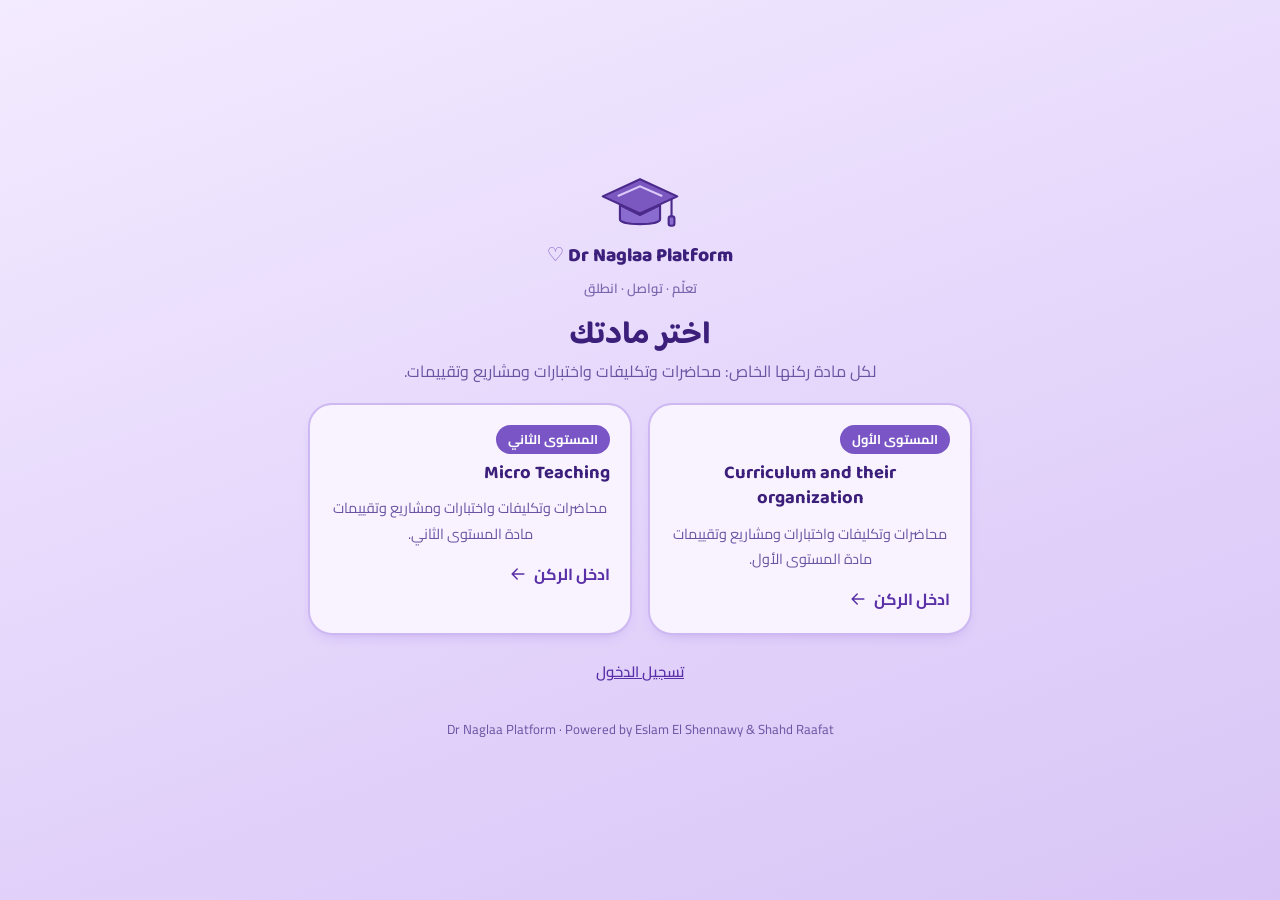
<file: subjects.html>
<!doctype html>
<html lang="ar" dir="rtl">
<head>
<meta charset="utf-8">
<meta name="viewport" content="width=device-width, initial-scale=1">
<meta name="theme-color" content="#d8c5f6">
<meta name="description" content="منصة أ.د نجلاء خفاجي التعليمية: المحاضرات والتكليفات والمشاريع والاختبارات في مكان واحد.">
<title>اختر المادة | Dr Naglaa Platform</title>
<script>try{var t=localStorage.getItem("dn_theme");if(t==="dark"||t==="light")document.documentElement.setAttribute("data-theme",t)}catch(e){}</script>
<link rel="preconnect" href="https://fonts.googleapis.com">
<link rel="preconnect" href="https://fonts.gstatic.com" crossorigin>
<link rel="stylesheet" href="https://fonts.googleapis.com/css2?family=Baloo+Bhaijaan+2:wght@600;700;800&family=Cairo:wght@400;500;600;700&display=swap">
<link rel="stylesheet" href="style.css">
<script src="script.js" defer></script>
</head>
<body data-page="subjects">
<svg width="0" height="0" style="position:absolute" aria-hidden="true" focusable="false"><symbol id="i-home" viewBox="0 0 24 24" fill="none" stroke="currentColor" stroke-width="1.8" stroke-linecap="round" stroke-linejoin="round"><path d="M3 11l9-8 9 8v10a1 1 0 0 1-1 1h-5v-7H9v7H4a1 1 0 0 1-1-1z"/></symbol><symbol id="i-book" viewBox="0 0 24 24" fill="none" stroke="currentColor" stroke-width="1.8" stroke-linecap="round" stroke-linejoin="round"><path d="M4 19.5A2.5 2.5 0 0 1 6.5 17H20V3H6.5A2.5 2.5 0 0 0 4 5.5z M20 17v4H6.5A2.5 2.5 0 0 1 4 18.5"/></symbol><symbol id="i-check" viewBox="0 0 24 24" fill="none" stroke="currentColor" stroke-width="1.8" stroke-linecap="round" stroke-linejoin="round"><path d="M9 11l3 3 8-8 M20 12v7a2 2 0 0 1-2 2H6a2 2 0 0 1-2-2V7a2 2 0 0 1 2-2h9"/></symbol><symbol id="i-folder" viewBox="0 0 24 24" fill="none" stroke="currentColor" stroke-width="1.8" stroke-linecap="round" stroke-linejoin="round"><path d="M3 7a2 2 0 0 1 2-2h4l2 2h8a2 2 0 0 1 2 2v9a2 2 0 0 1-2 2H5a2 2 0 0 1-2-2z"/></symbol><symbol id="i-clipboard" viewBox="0 0 24 24" fill="none" stroke="currentColor" stroke-width="1.8" stroke-linecap="round" stroke-linejoin="round"><path d="M9 3h6v3H9z M7 5H6a2 2 0 0 0-2 2v13a2 2 0 0 0 2 2h12a2 2 0 0 0 2-2V7a2 2 0 0 0-2-2h-1 M8 12h8 M8 16h5"/></symbol><symbol id="i-star" viewBox="0 0 24 24" fill="none" stroke="currentColor" stroke-width="1.8" stroke-linecap="round" stroke-linejoin="round"><path d="M12 3l2.7 5.6 6.1.9-4.4 4.3 1 6.1L12 17l-5.4 2.9 1-6.1L3.2 9.5l6.1-.9z"/></symbol><symbol id="i-user" viewBox="0 0 24 24" fill="none" stroke="currentColor" stroke-width="1.8" stroke-linecap="round" stroke-linejoin="round"><path d="M20 21v-1a5 5 0 0 0-5-5H9a5 5 0 0 0-5 5v1 M12 11a4 4 0 1 0 0-8 4 4 0 0 0 0 8"/></symbol><symbol id="i-menu" viewBox="0 0 24 24" fill="none" stroke="currentColor" stroke-width="1.8" stroke-linecap="round" stroke-linejoin="round"><path d="M4 6h16 M4 12h16 M4 18h16"/></symbol><symbol id="i-plus" viewBox="0 0 24 24" fill="none" stroke="currentColor" stroke-width="1.8" stroke-linecap="round" stroke-linejoin="round"><path d="M12 5v14 M5 12h14"/></symbol><symbol id="i-logout" viewBox="0 0 24 24" fill="none" stroke="currentColor" stroke-width="1.8" stroke-linecap="round" stroke-linejoin="round"><path d="M9 21H5a2 2 0 0 1-2-2V5a2 2 0 0 1 2-2h4 M16 17l5-5-5-5 M21 12H9"/></symbol><symbol id="i-play" viewBox="0 0 24 24" fill="none" stroke="currentColor" stroke-width="1.8" stroke-linecap="round" stroke-linejoin="round"><path d="M6 4l14 8-14 8z"/></symbol><symbol id="i-arrow" viewBox="0 0 24 24" fill="none" stroke="currentColor" stroke-width="1.8" stroke-linecap="round" stroke-linejoin="round"><path d="M19 12H5 M11 6l-6 6 6 6"/></symbol><symbol id="i-file" viewBox="0 0 24 24" fill="none" stroke="currentColor" stroke-width="1.8" stroke-linecap="round" stroke-linejoin="round"><path d="M14 3H7a2 2 0 0 0-2 2v14a2 2 0 0 0 2 2h10a2 2 0 0 0 2-2V8z M14 3v5h5 M9 13h6 M9 17h4"/></symbol><symbol id="i-slides" viewBox="0 0 24 24" fill="none" stroke="currentColor" stroke-width="1.8" stroke-linecap="round" stroke-linejoin="round"><path d="M3 4h18v12H3z M12 16v4 M8 20h8"/></symbol><symbol id="i-moon" viewBox="0 0 24 24" fill="none" stroke="currentColor" stroke-width="1.8" stroke-linecap="round" stroke-linejoin="round"><path d="M21 12.8A9 9 0 1 1 11.2 3a7 7 0 0 0 9.8 9.8z"/></symbol><symbol id="i-sun" viewBox="0 0 24 24" fill="none" stroke="currentColor" stroke-width="1.8" stroke-linecap="round" stroke-linejoin="round"><path d="M12 17a5 5 0 1 0 0-10 5 5 0 0 0 0 10z M12 1v2 M12 21v2 M4.2 4.2l1.4 1.4 M18.4 18.4l1.4 1.4 M1 12h2 M21 12h2 M4.2 19.8l1.4-1.4 M18.4 5.6l1.4-1.4"/></symbol><symbol id="i-calendar" viewBox="0 0 24 24" fill="none" stroke="currentColor" stroke-width="1.8" stroke-linecap="round" stroke-linejoin="round"><path d="M5 4h14a2 2 0 0 1 2 2v14a2 2 0 0 1-2 2H5a2 2 0 0 1-2-2V6a2 2 0 0 1 2-2z M16 2v4 M8 2v4 M3 10h18"/></symbol><symbol id="i-clock" viewBox="0 0 24 24" fill="none" stroke="currentColor" stroke-width="1.8" stroke-linecap="round" stroke-linejoin="round"><path d="M12 22a10 10 0 1 0 0-20 10 10 0 0 0 0 20z M12 6v6l4 2"/></symbol><symbol id="i-upload" viewBox="0 0 24 24" fill="none" stroke="currentColor" stroke-width="1.8" stroke-linecap="round" stroke-linejoin="round"><path d="M21 15v4a2 2 0 0 1-2 2H5a2 2 0 0 1-2-2v-4 M17 8l-5-5-5 5 M12 3v12"/></symbol><symbol id="i-award" viewBox="0 0 24 24" fill="none" stroke="currentColor" stroke-width="1.8" stroke-linecap="round" stroke-linejoin="round"><path d="M12 15a7 7 0 1 0 0-14 7 7 0 0 0 0 14z M8.2 13.9L7 23l5-3 5 3-1.2-9.1"/></symbol><symbol id="i-bell" viewBox="0 0 24 24" fill="none" stroke="currentColor" stroke-width="1.8" stroke-linecap="round" stroke-linejoin="round"><path d="M18 8a6 6 0 0 0-12 0c0 7-3 9-3 9h18s-3-2-3-9 M13.7 21a2 2 0 0 1-3.4 0"/></symbol><symbol id="i-camera" viewBox="0 0 24 24" fill="none" stroke="currentColor" stroke-width="1.8" stroke-linecap="round" stroke-linejoin="round"><path d="M23 19a2 2 0 0 1-2 2H3a2 2 0 0 1-2-2V8a2 2 0 0 1 2-2h4l2-3h6l2 3h4a2 2 0 0 1 2 2z M12 17a4 4 0 1 0 0-8 4 4 0 0 0 0 8"/></symbol><symbol id="i-search" viewBox="0 0 24 24" fill="none" stroke="currentColor" stroke-width="1.8" stroke-linecap="round" stroke-linejoin="round"><circle cx="11" cy="11" r="7"/><path d="M21 21l-4.3-4.3"/></symbol><symbol id="i-bolt" viewBox="0 0 24 24" fill="none" stroke="currentColor" stroke-width="1.8" stroke-linecap="round" stroke-linejoin="round"><path d="M13 2 4 14h7l-1 8 9-12h-7z"/></symbol><symbol id="i-chevron" viewBox="0 0 24 24" fill="none" stroke="currentColor" stroke-width="1.8" stroke-linecap="round" stroke-linejoin="round"><path d="M15 6l-6 6 6 6"/></symbol></svg>
<div class="subjects-page">
  <main class="subj-main">
    <div class="brand"><div class="brand-art" data-art="cap" aria-hidden="true"></div><div class="brand-name">Dr Naglaa Platform <span class="heart" aria-hidden="true">♡</span></div><div class="brand-sub">تعلّم · تواصل · انطلق</div></div>
    <h1 id="subjHi">اختر مادتك</h1>
    <p class="sub">لكل مادة ركنها الخاص: محاضرات وتكليفات واختبارات ومشاريع وتقييمات.</p>
    <div class="subj-grid" id="subjGrid"></div>
    <p class="login-links"><button type="button" class="link-btn" id="subjOut"></button></p>
    <p class="login-note">Dr Naglaa Platform · Powered by Eslam El Shennawy &amp; Shahd Raafat</p>
  </main>
</div>
</body>
</html>
</file>
<file: style.css>
/* Dr Naglaa Platform — design system (RTL, light + dark)
   Layout: dark indigo sidebar + light workspace; a hero banner opens the dashboard. */
/* Dr Naglaa Platform — design system v5: soft lavender "kawaii" (RTL, light + dark) */
:root {
  --font-display: "Baloo Bhaijaan 2", "Cairo", system-ui, sans-serif;
  --font-body: "Cairo", "IBM Plex Sans Arabic", "Segoe UI", Tahoma, sans-serif;

  --bg: #eadffb;
  --bg-grad: linear-gradient(160deg, #f3ebff 0%, #e4d5fb 55%, #d8c5f6 100%);
  --surface: rgba(255, 255, 255, 0.62);
  --surface-solid: #f8f3ff;
  --surface-2: #ede2ff;
  --inner: rgba(255, 255, 255, 0.45);
  --ink: #3b1f7a;
  --ink-2: #6a54a2;
  --line: #cdb8f2;
  --line-2: #e1d3f8;

  --accent: #7a55c6;
  --accent-ink: #ffffff;
  --accent-hover: #6841b3;
  --accent-soft: #e7d9fc;
  --accent-text: #5a30a8;

  --side-bg: linear-gradient(180deg, rgba(255, 255, 255, 0.6), rgba(214, 193, 247, 0.6));
  --side-ink: #3b1f7a;
  --side-mute: #7a66ad;
  --side-hover: rgba(122, 85, 198, 0.12);
  --side-active: linear-gradient(135deg, #8f6dd6, #7a55c6);
  --hero-a: #25134d;
  --hero-b: #7a55c6;
  --hero-c: #b99bea;
  --hero-bg: linear-gradient(135deg, #cdb4f5, #ecdcff 60%, #d6bff9);

  --ok: #17794f;   --ok-bg: #dff3ea;
  --warn: #8f5304; --warn-bg: #fdf0d5;
  --info: #1d6f8a; --info-bg: #dff1f6;

  --c-pdf: #c2255c;  --bg-pdf: #fde4ef;
  --c-ppt: #cf6a14;  --bg-ppt: #ffead6;
  --c-vid: #14808a;  --bg-vid: #d9f3f4;
  --c-quiz: #5468d4; --bg-quiz: #e3e8fc;

  --shadow-sm: 0 6px 16px -10px rgba(106, 47, 200, 0.4);
  --shadow: 0 16px 34px -16px rgba(106, 47, 200, 0.45);
  --radius: 18px;
  --radius-lg: 28px;
  --sidebar-w: 280px;
}
@media (prefers-color-scheme: dark) {
  :root:not([data-theme="light"]) { --bg: #160f33; --bg-grad: linear-gradient(160deg, #1d1342, #140c2e);
    --surface: rgba(52, 36, 104, 0.55); --surface-solid: #251b4f; --surface-2: #2f2362; --inner: rgba(255, 255, 255, 0.05);
    --ink: #f1e8ff; --ink-2: #bba8e6; --line: #4b3b8c; --line-2: #3a2d72;
    --accent: #a584f2; --accent-ink: #170d3a; --accent-hover: #b99bf6; --accent-soft: #3a2a78; --accent-text: #d8c6ff;
    --side-bg: linear-gradient(180deg, rgba(42, 28, 90, 0.92), rgba(24, 15, 58, 0.96));
    --side-ink: #f1e8ff; --side-mute: #b5a2e3; --side-hover: rgba(255, 255, 255, 0.08);
    --side-active: linear-gradient(135deg, #8f6dd6, #6f4bc0);
    --hero-bg: linear-gradient(135deg, #3a2480, #5a3aa8 60%, #33206f);
    --ok: #62d6a3; --ok-bg: #15352a; --warn: #f2b65c; --warn-bg: #3a2b12; --info: #6cc4de; --info-bg: #12313c;
    --c-pdf: #ff8fb8; --bg-pdf: #3a1530; --c-ppt: #f4a259; --bg-ppt: #3a2610;
    --c-vid: #55c9d3; --bg-vid: #10323a; --c-quiz: #8fb0ff; --bg-quiz: #1c2a5a;
    --shadow-sm: 0 6px 16px -10px rgba(0, 0, 0, 0.6); --shadow: 0 16px 34px -16px rgba(0, 0, 0, 0.7);
    color-scheme: dark; }
}
:root[data-theme="dark"] { --bg: #160f33; --bg-grad: linear-gradient(160deg, #1d1342, #140c2e);
    --surface: rgba(52, 36, 104, 0.55); --surface-solid: #251b4f; --surface-2: #2f2362; --inner: rgba(255, 255, 255, 0.05);
    --ink: #f1e8ff; --ink-2: #bba8e6; --line: #4b3b8c; --line-2: #3a2d72;
    --accent: #a584f2; --accent-ink: #170d3a; --accent-hover: #b99bf6; --accent-soft: #3a2a78; --accent-text: #d8c6ff;
    --side-bg: linear-gradient(180deg, rgba(42, 28, 90, 0.92), rgba(24, 15, 58, 0.96));
    --side-ink: #f1e8ff; --side-mute: #b5a2e3; --side-hover: rgba(255, 255, 255, 0.08);
    --side-active: linear-gradient(135deg, #8f6dd6, #6f4bc0);
    --hero-bg: linear-gradient(135deg, #3a2480, #5a3aa8 60%, #33206f);
    --ok: #62d6a3; --ok-bg: #15352a; --warn: #f2b65c; --warn-bg: #3a2b12; --info: #6cc4de; --info-bg: #12313c;
    --c-pdf: #ff8fb8; --bg-pdf: #3a1530; --c-ppt: #f4a259; --bg-ppt: #3a2610;
    --c-vid: #55c9d3; --bg-vid: #10323a; --c-quiz: #8fb0ff; --bg-quiz: #1c2a5a;
    --shadow-sm: 0 6px 16px -10px rgba(0, 0, 0, 0.6); --shadow: 0 16px 34px -16px rgba(0, 0, 0, 0.7);
    color-scheme: dark; }

* { box-sizing: border-box; }
html { -webkit-text-size-adjust: 100%; scroll-behavior: smooth; }
body {
  margin: 0;
  font-family: var(--font-body);
  background: var(--bg);
  color: var(--ink);
  line-height: 1.75;
  font-size: 16px;
}
h1, h2, h3, p { margin: 0; }
h1, h2, h3 { font-family: var(--font-display); line-height: 1.35; text-wrap: balance; }
a { color: var(--accent-text); }
button, input, textarea { font: inherit; color: inherit; }
img, svg { max-width: 100%; }
:focus-visible { outline: 3px solid var(--accent); outline-offset: 2px; border-radius: 8px; }

.skip-link {
  position: absolute; top: -60px; inset-inline-start: 12px; z-index: 100;
  background: var(--accent); color: var(--accent-ink); padding: 8px 14px;
  border-radius: 10px; text-decoration: none;
}
.skip-link:focus { top: 12px; }
.icon { width: 20px; height: 20px; flex: none; }
.sr-only {
  position: absolute; width: 1px; height: 1px; padding: 0; margin: -1px;
  overflow: hidden; clip: rect(0, 0, 0, 0); white-space: nowrap; border: 0;
}

/* ---------- Buttons ---------- */
.btn {
  display: inline-flex; align-items: center; justify-content: center; gap: 8px;
  border: 1px solid transparent; border-radius: 12px; padding: 9px 18px; min-height: 44px;
  font-weight: 600; cursor: pointer; text-decoration: none;
  background: var(--accent); color: var(--accent-ink);
  transition: background 0.15s, transform 0.15s, border-color 0.15s;
}
.btn:hover { background: var(--accent-hover); }
.btn:active { transform: translateY(1px); }
.btn.secondary { background: var(--accent-soft); color: var(--accent-text); }
.btn.secondary:hover { background: var(--line); }
.btn.ghost { background: transparent; color: var(--ink); border-color: var(--line); }
.btn.ghost:hover { background: var(--surface-2); border-color: var(--accent); }
.btn.light { background: #fff; color: #25134d; }
.btn.light:hover { background: #f2e9ff; }
.btn.outline-light { background: rgba(255, 255, 255, 0.1); color: #fff; border-color: rgba(255, 255, 255, 0.35); }
.btn.outline-light:hover { background: rgba(255, 255, 255, 0.2); }
.btn.sm { min-height: 38px; padding: 6px 14px; font-size: 0.92rem; }
.btn.block { width: 100%; }
.btn[disabled] { background: var(--line-2); color: var(--ink-2); border-color: var(--line); cursor: not-allowed; }
.icon-btn {
  width: 44px; height: 44px; display: grid; place-items: center; flex: none; cursor: pointer;
  border: 1px solid var(--line); background: var(--surface); color: var(--ink); border-radius: 12px;
  transition: border-color 0.15s, background 0.15s;
}
.icon-btn:hover { border-color: var(--accent); background: var(--surface-2); }

/* ---------- Forms ---------- */
.field { display: grid; gap: 6px; margin-bottom: 16px; }
.field label { font-weight: 600; font-size: 0.95rem; }
.field input, .field textarea {
  width: 100%; min-height: 48px; padding: 11px 14px; border-radius: 12px;
  border: 1.5px solid var(--line); background: var(--surface); color: var(--ink);
}
.field textarea { min-height: 100px; resize: vertical; }
.field input:focus, .field textarea:focus { outline: none; border-color: var(--accent); box-shadow: 0 0 0 4px var(--accent-soft); }
.field input[aria-invalid="true"] { border-color: #d64545; }
.field .hint { font-size: 0.85rem; color: var(--ink-2); font-weight: 400; }
.field .error { font-size: 0.88rem; color: #d64545; min-height: 1.2em; }
.check { display: flex; align-items: center; gap: 8px; margin-bottom: 20px; cursor: pointer; }
.check input { width: 18px; height: 18px; accent-color: var(--accent); }

/* ---------- Login ---------- */
.login-page { min-height: 100vh; display: grid; grid-template-columns: minmax(0, 1fr) minmax(0, 1.05fr); background: var(--bg); }
.login-main { display: grid; place-items: center; padding: 32px 20px; }
.login-card { width: 100%; max-width: 410px; }
.login-card h1 { font-size: 1.9rem; font-weight: 800; margin-bottom: 6px; }
.login-card .sub { color: var(--ink-2); margin-bottom: 26px; }
.login-links { margin-top: 16px; text-align: center; font-size: 0.93rem; color: var(--ink-2); }
.login-note { margin-top: 28px; font-size: 0.82rem; color: var(--ink-2); text-align: center; }
.login-aside {
  position: relative; overflow: hidden; color: #fff;
  background: var(--hero-bg);
  display: flex; flex-direction: column; justify-content: center; gap: 28px; padding: 48px clamp(28px, 6vw, 72px);
}
.login-aside > *, .hero > * { position: relative; }
.login-aside h2 { font-size: clamp(1.6rem, 3vw, 2.3rem); font-weight: 800; max-width: 16ch; }
.login-aside p { color: rgba(255, 255, 255, 0.82); max-width: 40ch; }
.feature-list { list-style: none; padding: 0; margin: 0; display: grid; gap: 12px; }
.feature-list li { display: flex; align-items: center; gap: 12px; font-weight: 500; }
.feature-list .ico { width: 38px; height: 38px; border-radius: 11px; background: rgba(255, 255, 255, 0.14); display: grid; place-items: center; }

.brand { display: flex; align-items: center; gap: 12px; }
.brand-mark {
  width: 42px; height: 42px; border-radius: 13px; display: grid; place-items: center; flex: none;
  background: linear-gradient(135deg, var(--hero-c), var(--hero-b)); color: #fff;
  font: 800 1.2rem var(--font-display);
}
.brand-name { font: 800 0.92rem var(--font-display); letter-spacing: 0.06em; }
.login-main .brand { margin-bottom: 28px; color: var(--ink); }
.login-aside .brand-mark { background: rgba(255, 255, 255, 0.18); }

/* ---------- App shell ---------- */
.shell { display: grid; grid-template-columns: var(--sidebar-w) minmax(0, 1fr); min-height: 100vh; }
.sidebar {
  background: linear-gradient(180deg, var(--wine-900), var(--wine-950));
  color: var(--side-ink); padding: 22px 14px 16px; position: sticky; top: 0; height: 100vh; overflow-y: auto;
  display: flex; flex-direction: column; gap: 6px;
}
.sidebar .brand { padding: 0 8px 18px; color: #fff; }
.sidebar nav { display: grid; gap: 2px; }
.nav-label { font-size: 0.74rem; letter-spacing: 0.05em; color: var(--side-mute); padding: 16px 12px 6px; font-weight: 600; }
.nav-link {
  display: flex; align-items: center; gap: 12px; padding: 10px 12px; min-height: 44px; border-radius: 12px;
  text-decoration: none; color: var(--side-ink); font-weight: 500; transition: background 0.15s;
}
.nav-link .icon { color: var(--side-mute); }
.nav-link:hover { background: var(--side-hover); }
.nav-link[aria-current="page"] { background: var(--side-active); color: #fff; font-weight: 600; }
.nav-link[aria-current="page"] .icon { color: #d1b8ff; }
.side-user {
  margin-top: auto; display: flex; align-items: center; gap: 10px; padding: 12px;
  border-radius: 14px; background: var(--side-hover); border: 1px solid rgba(255, 255, 255, 0.08);
}
.side-user .who { min-width: 0; flex: 1; line-height: 1.4; }
.side-user b { display: block; font-size: 0.93rem; color: #fff; overflow: hidden; text-overflow: ellipsis; white-space: nowrap; }
.side-user small { color: var(--side-mute); font-size: 0.8rem; }
.side-user .icon-btn { width: 40px; height: 40px; background: transparent; border-color: rgba(255, 255, 255, 0.16); color: var(--side-ink); }
.side-user .icon-btn:hover { background: rgba(255, 255, 255, 0.1); }

.avatar {
  width: 40px; height: 40px; border-radius: 50%; display: grid; place-items: center; flex: none;
  background: linear-gradient(135deg, var(--hero-c), var(--hero-b)); color: #fff; font: 800 1rem var(--font-display);
  text-decoration: none;
}

.main-col { min-width: 0; display: flex; flex-direction: column; }
.topbar {
  display: flex; align-items: center; gap: 12px; padding: 12px 28px;
  background: color-mix(in srgb, var(--bg) 88%, transparent); backdrop-filter: blur(10px);
  border-bottom: 1px solid var(--line); position: sticky; top: 0; z-index: 20;
}
.menu-btn { display: none; }
.crumbs { display: flex; align-items: center; gap: 6px; color: var(--ink-2); font-size: 0.93rem; }
.crumbs a { color: var(--ink-2); text-decoration: none; }
.crumbs a:hover { color: var(--accent-text); }
.crumbs b { color: var(--ink); font-weight: 600; }
.crumbs .icon { width: 16px; height: 16px; }
.top-actions { margin-inline-start: auto; display: flex; align-items: center; gap: 10px; }
.theme-btn .sun { display: none; }
:root[data-theme="dark"] .theme-btn .sun { display: block; }
:root[data-theme="dark"] .theme-btn .moon { display: none; }
@media (prefers-color-scheme: dark) {
  :root:not([data-theme="light"]) .theme-btn .sun { display: block; }
  :root:not([data-theme="light"]) .theme-btn .moon { display: none; }
}

main { padding: 28px 28px 16px; width: 100%; max-width: 1140px; margin-inline: auto; flex: 1; animation: rise 0.35s ease both; }
@keyframes rise { from { transform: translateY(8px); } to { transform: none; } }
.page-head { margin-bottom: 26px; }
.page-head h1 { font-size: clamp(1.55rem, 3vw, 2rem); font-weight: 800; }
.page-head p { color: var(--ink-2); margin-top: 2px; }
.page-head.row { display: flex; flex-wrap: wrap; gap: 14px; justify-content: space-between; align-items: flex-end; }
.site-foot { padding: 18px 28px 26px; text-align: center; color: var(--ink-2); font-size: 0.85rem; }
.overlay { display: none; }

/* ---------- Hero & dashboard ---------- */
.hero {
  position: relative; overflow: hidden; border-radius: var(--radius-lg); color: #fff;
  padding: clamp(24px, 4vw, 40px); display: grid; gap: 14px; justify-items: start;
  background: var(--hero-bg);
  box-shadow: var(--shadow); margin-bottom: 24px;
}
.hero .hi { font-weight: 500; color: rgba(255, 255, 255, 0.82); }
.hero h1 { font-size: clamp(1.6rem, 3.4vw, 2.3rem); font-weight: 800; max-width: 22ch; }
.hero p { color: rgba(255, 255, 255, 0.85); max-width: 46ch; }
.hero .actions { display: flex; flex-wrap: wrap; gap: 10px; margin-top: 6px; }

.grid { display: grid; gap: 16px; }
.grid.cols-2 { grid-template-columns: repeat(auto-fill, minmax(310px, 1fr)); }
.grid.cols-4 { grid-template-columns: repeat(auto-fit, minmax(150px, 1fr)); }
.dash { display: grid; grid-template-columns: minmax(0, 1.45fr) minmax(0, 1fr); gap: 20px; margin-top: 20px; align-items: start; }
.stack { display: grid; gap: 20px; min-width: 0; }

.card, .panel {
  background: var(--surface); border: 1px solid var(--line); border-radius: var(--radius-lg);
  box-shadow: var(--shadow-sm);
}
.card { padding: 20px; transition: box-shadow 0.2s, transform 0.2s, border-color 0.2s; }
.card:hover { box-shadow: var(--shadow); }
.panel { padding: 22px; }
.panel-head { display: flex; align-items: baseline; justify-content: space-between; gap: 12px; margin-bottom: 14px; }
.panel-head h2 { font-size: 1.12rem; font-weight: 700; }
.panel-head a { font-size: 0.9rem; font-weight: 600; text-decoration: none; }
.panel-head a:hover { text-decoration: underline; }
.card h3 { font-size: 1.08rem; font-weight: 700; }
.card p, .panel p { color: var(--ink-2); }
.card-foot { display: flex; align-items: center; justify-content: space-between; gap: 10px; margin-top: 16px; flex-wrap: wrap; }
.item-top { display: flex; gap: 14px; align-items: flex-start; }
.item-top > div:last-child { min-width: 0; }

/* icon tiles — colour encodes content type */
.tile {
  width: 48px; height: 48px; border-radius: 14px; display: grid; place-items: center; flex: none;
  background: var(--tbg, var(--accent-soft)); color: var(--tc, var(--accent-text)); font: 800 0.82rem var(--font-display);
}
.tile .icon { width: 22px; height: 22px; }
.t-pdf { --tc: var(--c-pdf); --tbg: var(--bg-pdf); }
.t-ppt { --tc: var(--c-ppt); --tbg: var(--bg-ppt); }
.t-vid { --tc: var(--c-vid); --tbg: var(--bg-vid); }
.t-quiz { --tc: var(--c-quiz); --tbg: var(--bg-quiz); }

.stat { display: flex; align-items: center; gap: 14px; text-decoration: none; color: inherit; }
a.stat:hover { transform: translateY(-2px); border-color: var(--accent); }
.stat .num { font: 800 2rem var(--font-display); line-height: 1.1; }
.stat .lbl { color: var(--ink-2); font-size: 0.92rem; }

.list { list-style: none; margin: 0; padding: 0; display: grid; gap: 4px; }
.list li { display: flex; align-items: center; gap: 12px; padding: 10px 8px; border-radius: 12px; }
.list li + li { border-top: 1px solid var(--line-2); border-radius: 0; }
.list .grow { flex: 1; min-width: 0; }
.list b { display: block; font-weight: 600; }
.list small { color: var(--ink-2); }

.quick { display: grid; grid-template-columns: repeat(2, minmax(0, 1fr)); gap: 10px; }
.quick a {
  display: flex; align-items: center; gap: 10px; padding: 12px; min-height: 60px; border-radius: 14px;
  border: 1px solid var(--line); text-decoration: none; color: var(--ink); font-weight: 600; font-size: 0.95rem;
  transition: border-color 0.15s, background 0.15s;
}
.quick a:hover { border-color: var(--accent); background: var(--surface-2); }
.quick .tile { width: 38px; height: 38px; border-radius: 11px; }
.quick .tile .icon { width: 18px; height: 18px; }

.news-item { display: flex; gap: 14px; align-items: flex-start; }
.news-item h3 { font-size: 1rem; margin: 4px 0 2px; }

.badge {
  display: inline-flex; align-items: center; gap: 5px; padding: 2px 11px; border-radius: 999px;
  font-size: 0.78rem; font-weight: 600; background: var(--line-2); color: var(--ink-2); line-height: 1.7;
}
.badge .icon { width: 14px; height: 14px; }
.badge.ok { background: var(--ok-bg); color: var(--ok); }
.badge.warn { background: var(--warn-bg); color: var(--warn); }
.badge.info { background: var(--info-bg); color: var(--info); }
.badge.new { background: var(--accent-soft); color: var(--accent-text); }
.meta { font-size: 0.86rem; color: var(--ink-2); margin-top: 2px; }
.due { display: flex; align-items: center; gap: 8px; margin-top: 12px; font-size: 0.93rem; color: var(--ink-2); }
.due b { color: var(--ink); font-weight: 600; }
.link-line { margin-top: 12px; font-weight: 600; }

.chips { display: flex; flex-wrap: wrap; gap: 8px; margin-bottom: 20px; }
.chip {
  border: 1px solid var(--line); background: var(--surface); color: var(--ink-2); border-radius: 999px;
  padding: 6px 18px; min-height: 40px; font-weight: 600; cursor: pointer; transition: border-color 0.15s;
}
.chip:hover { border-color: var(--accent); }
.chip[aria-pressed="true"] { background: var(--accent); border-color: var(--accent); color: var(--accent-ink); }

.empty {
  text-align: center; padding: 48px 20px; background: var(--surface);
  border: 2px dashed var(--line); border-radius: var(--radius-lg);
}
.empty .ico { width: 68px; height: 68px; margin: 0 auto 14px; border-radius: 22px; background: var(--accent-soft); color: var(--accent-text); display: grid; place-items: center; }
.empty .ico .icon { width: 30px; height: 30px; }
.empty h3 { margin-bottom: 4px; }
.empty p { color: var(--ink-2); margin-bottom: 18px; }

/* ---------- Projects ---------- */
.card.project { padding: 0; overflow: hidden; }
.cover { height: 104px; display: grid; place-items: center; background: var(--g); color: rgba(255, 255, 255, 0.95); font: 800 2.4rem var(--font-display); }
.project .body { padding: 18px 20px 20px; }
.project h3 { overflow-wrap: anywhere; }

.stars { display: inline-flex; flex-direction: row-reverse; gap: 2px; }
.stars input { position: absolute; opacity: 0; pointer-events: none; }
.stars label { cursor: pointer; font-size: 1.65rem; color: var(--line); line-height: 1; padding: 2px; transition: color 0.1s; }
.stars input:checked ~ label, .stars label:hover, .stars label:hover ~ label { color: #f0a12b; }
.stars input:focus-visible + label { outline: 3px solid var(--accent); border-radius: 6px; }
fieldset.rate { border: 0; padding: 0; margin: 0; min-width: 0; }
.rating-line { display: flex; align-items: center; gap: 6px; font-size: 0.88rem; color: var(--ink-2); flex-wrap: wrap; }
.avg { font-weight: 800; color: var(--ink); }

/* ---------- Ranking ---------- */
.rank-list { display: grid; gap: 12px; list-style: none; padding: 0; margin: 0; }
.rank-item { display: flex; align-items: center; gap: 16px; padding: 16px 20px; }
.rank-no {
  width: 44px; height: 44px; border-radius: 50%; display: grid; place-items: center; flex: none;
  background: var(--line-2); color: var(--ink-2); font: 800 1.05rem var(--font-display);
}
.rank-item:nth-child(1) .rank-no { background: #ffe39b; color: #6b4700; }
.rank-item:nth-child(2) .rank-no { background: #e3e7ee; color: #3d4755; }
.rank-item:nth-child(3) .rank-no { background: #f6d3bb; color: #70380f; }
.rank-body { flex: 1; min-width: 0; }
.rank-body h3 { overflow-wrap: anywhere; }
.bar { height: 6px; border-radius: 999px; background: var(--line-2); margin-top: 8px; overflow: hidden; }
.bar i { display: block; height: 100%; border-radius: inherit; background: linear-gradient(90deg, var(--hero-b), var(--hero-c)); }
.rank-score { text-align: center; font: 800 1.35rem var(--font-display); white-space: nowrap; }
.rank-score small { display: block; font: 500 0.75rem var(--font-body); color: var(--ink-2); }

/* ---------- Profile ---------- */
.profile-wrap { display: grid; gap: 20px; max-width: 760px; }
.profile-card { padding: 0; overflow: hidden; }
.mini-stats { display: grid; grid-template-columns: repeat(auto-fit, minmax(150px, 1fr)); gap: 12px; margin: 22px 0; }
.mini-stats div { border: 1px solid var(--line); border-radius: 14px; padding: 12px 16px; background: var(--surface-2); }
.mini-stats b { display: block; font: 800 1.5rem var(--font-display); }
.mini-stats span { color: var(--ink-2); font-size: 0.88rem; }

/* ---------- Dialog & toast ---------- */
dialog {
  border: 0; border-radius: 22px; padding: 0; width: min(480px, calc(100vw - 32px));
  background: var(--surface); color: var(--ink); font-family: var(--font-body); box-shadow: 0 24px 70px rgba(11, 7, 32, 0.4);
}
dialog::backdrop { background: rgba(11, 7, 32, 0.55); backdrop-filter: blur(3px); }
.dialog-body { padding: 26px; }
.dialog-body h2 { font-size: 1.3rem; margin-bottom: 18px; }
.dialog-actions { display: flex; gap: 10px; margin-top: 8px; }
.toast {
  position: fixed; bottom: 24px; inset-inline: 0; margin-inline: auto; width: max-content; max-width: calc(100vw - 32px);
  background: #25134d; color: #fff; padding: 12px 20px; border-radius: 14px; z-index: 200; box-shadow: var(--shadow);
  opacity: 0; transform: translateY(12px); pointer-events: none; transition: opacity 0.2s, transform 0.2s;
}
.toast.show { opacity: 1; transform: none; }

/* ---------- Responsive ---------- */
@media (max-width: 1000px) { .dash { grid-template-columns: minmax(0, 1fr); } }
@media (max-width: 900px) {
  .shell { grid-template-columns: minmax(0, 1fr); }
  .sidebar {
    position: fixed; inset-block: 0; inset-inline-start: 0; width: min(300px, 86vw); z-index: 60;
    transform: translateX(100%); transition: transform 0.25s ease;
  }
  .sidebar.open { transform: none; box-shadow: -12px 0 44px rgba(11, 7, 32, 0.45); }
  .overlay.show { display: block; position: fixed; inset: 0; background: rgba(11, 7, 32, 0.5); z-index: 50; }
  .menu-btn { display: grid; }
  .topbar { padding: 10px 16px; }
  main { padding: 20px 16px 8px; }
  .site-foot { padding-inline: 16px; }
  .login-page { grid-template-columns: minmax(0, 1fr); }
  .login-aside { order: -1; padding: 28px 24px; gap: 14px; }
  .login-aside .feature-list, .login-aside p { display: none; }
  .login-aside h2 { font-size: 1.35rem; }
}
@media (max-width: 600px) {
  .grid.cols-4 { grid-template-columns: repeat(2, minmax(0, 1fr)); gap: 12px; }
  .stat { flex-direction: column; align-items: flex-start; gap: 10px; }
  .card { padding: 16px; }
}
@media (max-width: 480px) {
  .quick { grid-template-columns: minmax(0, 1fr); }
  .hero .actions .btn { flex: 1 1 100%; }
}
@media (prefers-reduced-motion: reduce) {
  *, main { transition: none !important; animation: none !important; scroll-behavior: auto !important; }
}

/* ---------- Google sign-in ---------- */
.g-wrap { display: grid; justify-items: center; margin-bottom: 4px; min-height: 44px; }
.g-wrap:empty { display: none; }
.or-line { display: flex; align-items: center; gap: 12px; margin: 18px 0; color: var(--ink-2); font-size: 0.9rem; }
.or-line::before, .or-line::after { content: ""; flex: 1; height: 1px; background: var(--line); }
.or-line.hidden { display: none; }
.mini-stats b.sm { font-size: 1rem; overflow-wrap: anywhere; line-height: 1.5; }
.side-user small { display: block; overflow: hidden; text-overflow: ellipsis; white-space: nowrap; }

/* ---------- Avatars & profile ---------- */
.avatar { overflow: hidden; }
.avatar img { width: 100%; height: 100%; object-fit: cover; display: block; }
.avatar.xl { width: 116px; height: 116px; font-size: 2.9rem; border: 5px solid var(--surface); box-shadow: var(--shadow); }
.profile-card { padding: 0; overflow: hidden; text-align: center; }
.profile-banner { height: 120px; position: relative; overflow: hidden; background: var(--hero-bg); }
.profile-body { padding: 0 20px 26px; display: flex; flex-direction: column; align-items: center; }
.avatar-edit { position: relative; margin-top: -58px; }
.cam {
  position: absolute; bottom: 2px; left: 2px; width: 40px; height: 40px; border-radius: 50%; display: grid; place-items: center;
  background: var(--accent); color: var(--accent-ink); border: 3px solid var(--surface); cursor: pointer; padding: 0;
}
.cam:hover { background: var(--accent-hover); }
.cam .icon { width: 18px; height: 18px; }
.profile-body h2 { margin-top: 12px; font-size: 1.5rem; font-weight: 800; overflow-wrap: anywhere; }
.profile-body .role { color: var(--ink-2); }
.link-btn { background: none; border: 0; color: var(--accent-text); font-weight: 600; cursor: pointer; padding: 4px 8px; margin-top: 4px; text-decoration: underline; }
.profile-body .mini-stats { grid-template-columns: 1fr 1fr; width: 100%; margin: 20px 0; text-align: center; }
.mini-stats .wide { grid-column: 1 / -1; }
.mini-stats div { border-radius: 18px; }
.mini-stats b { font-size: 1.6rem; }
.mini-stats b.sm { font-size: 1rem; }
.profile-body form { width: 100%; text-align: start; }
.profile-body form .btn { width: 100%; }

/* ---------- Softer, friendlier shapes ---------- */
.btn { border-radius: 999px; }
.field input, .field textarea { border-radius: 16px; }
.nav-link { border-radius: 16px; }
.tile { border-radius: 16px; }
.hero::before, .login-aside::before, .profile-banner::before,
.hero::after, .login-aside::after, .profile-banner::after { content: ""; position: absolute; border-radius: 50%; pointer-events: none; }
.hero::before, .login-aside::before, .profile-banner::before {
  width: 190px; height: 190px; top: -60px; right: -40px;
  background: radial-gradient(circle at 30% 30%, rgba(255, 255, 255, 0.38), rgba(255, 255, 255, 0.04) 70%);
}
.hero::after, .login-aside::after, .profile-banner::after {
  width: 96px; height: 96px; bottom: -28px; left: 12%;
  background: radial-gradient(circle at 30% 30%, rgba(255, 255, 255, 0.3), rgba(255, 255, 255, 0.03) 70%);
}
.wave { display: inline-block; transform-origin: 70% 70%; }
body, .card, .panel, .topbar, .field input { transition: background-color 0.3s, color 0.3s, border-color 0.3s; }

/* ---------- Motion (only when the device allows it) ---------- */
@media (prefers-reduced-motion: no-preference) {
  @keyframes rise { from { opacity: 0; transform: translateY(16px); } to { opacity: 1; transform: none; } }
  @keyframes pop { 0% { opacity: 0; transform: scale(0.7); } 70% { transform: scale(1.06); } 100% { opacity: 1; transform: scale(1); } }
  @keyframes floaty { 0%, 100% { transform: translateY(0); } 50% { transform: translateY(-12px); } }
  @keyframes wave { 0%, 60%, 100% { transform: rotate(0); } 10%, 30% { transform: rotate(16deg); } 20%, 40% { transform: rotate(-10deg); } 50% { transform: rotate(8deg); } }
  @keyframes grow { from { transform: scaleX(0); } to { transform: scaleX(1); } }
  @keyframes ring { 0% { box-shadow: 0 0 0 0 rgba(157, 113, 232, 0.55); } 100% { box-shadow: 0 0 0 16px rgba(157, 113, 232, 0); } }

  .hero { animation: rise 0.6s backwards; }
  .hero > * { animation: rise 0.6s backwards; }
  .hero > :nth-child(1) { animation-delay: 0.1s; } .hero > :nth-child(2) { animation-delay: 0.2s; }
  .hero > :nth-child(3) { animation-delay: 0.3s; } .hero > :nth-child(4) { animation-delay: 0.4s; }
  .hero::before, .login-aside::before, .profile-banner::before { animation: floaty 7s ease-in-out infinite; }
  .hero::after, .login-aside::after, .profile-banner::after { animation: floaty 9s ease-in-out infinite reverse; }
  .wave { animation: wave 2.4s 0.7s 2; }

  .grid > *, .stack > *, .rank-list > *, .profile-card, .login-card, .empty { animation: rise 0.55s backwards; }
  .grid > :nth-child(2), .stack > :nth-child(2) { animation-delay: 0.07s; }
  .grid > :nth-child(3), .stack > :nth-child(3) { animation-delay: 0.14s; }
  .grid > :nth-child(4), .stack > :nth-child(4) { animation-delay: 0.21s; }
  .grid > :nth-child(5) { animation-delay: 0.28s; } .grid > :nth-child(6) { animation-delay: 0.35s; }
  #stats > * { animation: pop 0.5s backwards; }
  #stats > :nth-child(2) { animation-delay: 0.08s; } #stats > :nth-child(3) { animation-delay: 0.16s; } #stats > :nth-child(4) { animation-delay: 0.24s; }

  .card, .panel, .btn, .nav-link, .tile, .avatar, .cam { transition: transform 0.2s ease, box-shadow 0.2s ease, background-color 0.2s, border-color 0.2s; }
  .card:hover { transform: translateY(-4px); }
  .card:hover .tile { transform: rotate(-8deg) scale(1.1); }
  .btn:hover { transform: translateY(-2px); }
  .btn:active { transform: scale(0.96); }
  .nav-link:hover { transform: translateX(-4px); }
  .cam:hover { transform: scale(1.12) rotate(-6deg); }
  .avatar-edit .avatar { animation: ring 2.4s ease-out infinite; }
  .avatar-edit:hover .avatar { transform: scale(1.04); }
  .brand-mark { animation: pop 0.7s backwards; }
  .brand:hover .brand-mark { animation: wave 1s; }
  .empty .ico { animation: floaty 3.6s ease-in-out infinite; }
  .bar i { transform-origin: right center; animation: grow 0.9s 0.2s ease-out backwards; }
  .toast { transition: opacity 0.3s, transform 0.35s cubic-bezier(0.3, 1.6, 0.5, 1); }
}

/* ================= v5 kawaii layer ================= */
body { background: var(--bg-grad) fixed; background-color: var(--bg); color: var(--ink); font-family: var(--font-body); }
h1, h2, h3 { font-family: var(--font-display); }
.card, .panel, .empty {
  background: var(--surface); border: 2px solid var(--line); border-radius: var(--radius-lg);
  box-shadow: var(--shadow-sm), inset 0 0 0 3px var(--inner); backdrop-filter: blur(6px);
}
.card:hover { box-shadow: var(--shadow), inset 0 0 0 3px var(--inner); }
.panel-head h2 { display: flex; align-items: center; gap: 8px; font-size: 1.2rem; font-weight: 800; }
.panel-head h2 .icon { width: 22px; height: 22px; color: var(--accent); }
.panel-head a { color: var(--accent-text); }
.field input, .field textarea { background: var(--surface-solid); border: 2px solid var(--line); }
.btn { box-shadow: 0 8px 18px -10px rgba(122, 85, 198, 0.8); font-weight: 700; }
.btn.ghost { box-shadow: none; }
dialog { background: var(--surface-solid); border: 3px solid var(--line); border-radius: 32px; max-height: calc(100dvh - 24px); overflow: auto; }
.tile { border-radius: 16px; }
.badge { font-weight: 700; }

/* --- sidebar --- */
.sidebar { background: var(--side-bg); color: var(--side-ink); border-inline-end: 2px solid var(--line); padding-top: 18px; }
.sidebar .brand, .login-card .brand { flex-direction: column; align-items: center; text-align: center; gap: 2px; color: var(--ink); padding: 0 8px 12px; }
.brand-art { width: 86px; }
.brand-art svg { width: 100%; height: auto; display: block; }
.brand-name { font: 800 1.2rem var(--font-display); letter-spacing: 0; color: var(--ink); }
.brand-name .heart { color: var(--accent); }
.brand-sub { font-size: 0.82rem; color: var(--side-mute); font-weight: 600; }
.nav-label { color: var(--side-mute); }
.nav-link { color: var(--side-ink); font-weight: 600; border-radius: 999px; padding-inline: 16px; }
.nav-link .icon { color: var(--accent); }
.nav-link:hover { background: var(--side-hover); }
.nav-link[aria-current="page"] { background: var(--side-active); color: #fff; box-shadow: 0 10px 20px -12px rgba(122, 85, 198, 0.9); }
.nav-link[aria-current="page"] .icon { color: #fff; }
.side-art { margin-top: auto; display: grid; place-items: center; padding-top: 10px; }
.side-art svg { width: min(190px, 72%); height: auto; }
.side-user { margin-top: 0; background: var(--surface); border: 2px solid var(--line); border-radius: 22px; }
.side-user b { color: var(--ink); }
.side-user small { color: var(--ink-2); }
.side-user .icon-btn { color: var(--accent-text); border-color: var(--line); }
.side-user .icon-btn:hover { background: var(--accent-soft); }

/* --- top bar + search --- */
.topbar { background: transparent; border-bottom: 0; backdrop-filter: none; padding: 16px 28px 4px; gap: 12px; }
.crumbs { display: none; }
.search { position: relative; flex: 1; max-width: 640px; min-width: 0; }
.search input {
  width: 100%; min-height: 50px; border-radius: 999px; border: 2px solid var(--line); background: var(--surface);
  padding: 8px 52px 8px 18px; color: var(--ink); font: inherit; box-shadow: inset 0 0 0 3px var(--inner);
}
.search input::placeholder { color: var(--ink-2); opacity: 0.8; }
.search input:focus { outline: none; border-color: var(--accent); box-shadow: 0 0 0 4px var(--accent-soft); }
.search .s-ico { position: absolute; inset-inline-start: 18px; top: 50%; transform: translateY(-50%); width: 22px; height: 22px; color: var(--accent); pointer-events: none; }
.search-results { position: absolute; top: calc(100% + 8px); inset-inline: 0; margin: 0; padding: 6px; list-style: none; z-index: 40; background: var(--surface-solid); border: 2px solid var(--line); border-radius: 22px; box-shadow: var(--shadow); }
.search-results a { display: flex; align-items: center; gap: 10px; padding: 10px 12px; border-radius: 14px; text-decoration: none; color: var(--ink); font-weight: 600; }
.search-results a:hover, .search-results a:focus-visible { background: var(--accent-soft); }
.search-results a span { flex: 1; min-width: 0; overflow: hidden; text-overflow: ellipsis; white-space: nowrap; }
.search-results small { color: var(--ink-2); }
.search-results .icon { color: var(--accent); }
.search-results .none { padding: 12px; color: var(--ink-2); }
.top-actions { margin-inline-start: auto; }
.icon-btn { background: var(--surface); border: 2px solid var(--line); border-radius: 50%; color: var(--accent-text); }

/* --- hero --- */
.hero {
  display: grid; grid-template-columns: minmax(0, 1.05fr) minmax(0, 1fr); align-items: center; gap: 8px; justify-items: stretch;
  padding: clamp(20px, 3.4vw, 34px) clamp(22px, 3.6vw, 40px); color: var(--ink);
  border: 2px solid var(--line); border-radius: 44px;
  background: linear-gradient(135deg, rgba(255, 255, 255, 0.72), rgba(226, 208, 250, 0.8)); box-shadow: var(--shadow), inset 0 0 0 4px var(--inner);
}
[data-theme="dark"] .hero { background: linear-gradient(135deg, rgba(70, 48, 140, 0.7), rgba(40, 26, 90, 0.85)); }
@media (prefers-color-scheme: dark) { :root:not([data-theme="light"]) .hero { background: linear-gradient(135deg, rgba(70, 48, 140, 0.7), rgba(40, 26, 90, 0.85)); } }
.hero::before, .hero::after, .login-aside::before, .login-aside::after { content: none; }
.hero .text { display: grid; gap: 10px; justify-items: start; }
.hero .hi { color: var(--accent-text); font: 800 1.25rem var(--font-display); }
.hero h1 { font-size: clamp(1.8rem, 3.6vw, 2.7rem); color: var(--ink); line-height: 1.3; max-width: none; }
.hero h1::after {
  content: ""; display: block; height: 12px; width: min(250px, 80%); margin-top: 4px;
  background: url("data:image/svg+xml,%3Csvg xmlns='http://www.w3.org/2000/svg' viewBox='0 0 240 12' preserveAspectRatio='none'%3E%3Cpath d='M2 8C30 2 50 12 80 6s50 4 80-2 60 6 78 2' fill='none' stroke='%237a55c6' stroke-width='4' stroke-linecap='round'/%3E%3C/svg%3E") no-repeat center / 100% 100%;
}
.hero p { color: var(--ink-2); max-width: 44ch; }
.hero .btn.light { background: var(--accent); color: #fff; }
.hero .btn.light:hover { background: var(--accent-hover); }
.hero .btn.outline-light { background: var(--surface); color: var(--accent-text); border: 2px solid var(--line); box-shadow: none; }
.hero-art svg { width: 100%; height: auto; display: block; max-width: 440px; margin-inline: auto 0; }

/* --- home panels --- */
.dash { grid-template-columns: minmax(0, 1.5fr) minmax(0, 1fr); margin-top: 20px; }
.panel .grid.cols-4 { grid-template-columns: repeat(auto-fit, minmax(118px, 1fr)); gap: 12px; }
.panel .stat {
  flex-direction: column; align-items: center; text-align: center; gap: 8px; padding: 16px 8px; background: var(--surface-2);
  border: 2px solid var(--line-2); box-shadow: none; border-radius: 26px; backdrop-filter: none;
}
.panel .stat .tile { width: 64px; height: 64px; border-radius: 22px; }
.panel .stat .tile .icon { width: 28px; height: 28px; }
.panel .stat .num { font-size: 1.8rem; }
.list li { padding: 10px 6px; }
.trio { display: grid; grid-template-columns: repeat(2, minmax(0, 1fr)); gap: 20px; margin-top: 20px; }
.quick { grid-template-columns: minmax(0, 1fr); gap: 8px; }
.quick a { border: 0; background: var(--accent-soft); border-radius: 999px; min-height: 48px; padding: 6px 14px 6px 10px; }
.quick a:hover { background: var(--line-2); }
.quick .tile { width: 34px; height: 34px; border-radius: 50%; }
.progress-body { display: flex; align-items: center; gap: 16px; flex-wrap: wrap; justify-content: center; }
.ring svg { width: 140px; height: 140px; display: block; }
.ring-num { font: 800 1.9rem var(--font-display); fill: var(--ink); }
.ring .arc { transition: stroke-dashoffset 0.9s ease; }
.progress-body b { font-family: var(--font-display); font-size: 1.1rem; }

/* --- login --- */
.login-page { position: relative; overflow: hidden; background: var(--bg-grad); grid-template-columns: minmax(0, 1fr) minmax(0, 1fr); gap: 28px; padding: 28px; align-items: center; }
.deco { position: absolute; inset: 0; pointer-events: none; opacity: 0.75; }
.deco svg { width: 100%; height: 100%; }
.login-main, .login-aside { position: relative; z-index: 1; }
.login-main { padding: 12px; }
.login-card {
  position: relative; max-width: 450px; padding: 34px 30px 24px; text-align: center; border-radius: 46px;
  background: rgba(255, 255, 255, 0.72); border: 3px solid var(--line); box-shadow: var(--shadow), inset 0 0 0 5px var(--inner);
}
[data-theme="dark"] .login-card { background: rgba(37, 27, 79, 0.85); }
@media (prefers-color-scheme: dark) { :root:not([data-theme="light"]) .login-card { background: rgba(37, 27, 79, 0.85); } }
.login-card .bow { position: absolute; top: -26px; inset-inline-end: -20px; width: 92px; transform: rotate(14deg); }
.login-card .bow svg { width: 100%; height: auto; }
.login-card .brand-art { width: 92px; }
.login-card h1 { font-size: 2rem; color: var(--ink); }
.login-card .field, .login-card .check { text-align: start; }
.login-card .btn.block { min-height: 52px; font-size: 1.1rem; }
.login-aside { background: none; color: var(--ink); padding: 0; justify-self: center; max-width: 480px; gap: 16px; }
.login-aside h2 { color: var(--ink); max-width: 16ch; }
.login-aside p { color: var(--ink-2); }
.feature-list li { background: var(--surface); border: 2px solid var(--line); border-radius: 999px; padding: 8px 14px 8px 18px; font-weight: 600; }
.feature-list .ico { background: var(--accent-soft); color: var(--accent-text); border-radius: 50%; }
.login-aside .brand-mark { background: none; }

/* --- profile banner --- */
.profile-banner::before, .profile-banner::after { background: radial-gradient(circle at 30% 30%, rgba(255, 255, 255, 0.7), rgba(255, 255, 255, 0.08) 70%); }
.avatar.xl { border-color: var(--surface-solid); }
.cam { border-color: var(--surface-solid); }

/* --- project files --- */
.dropzone {
  display: grid; justify-items: center; gap: 4px; text-align: center; padding: 18px 14px; cursor: pointer;
  border: 2px dashed var(--line); border-radius: 22px; background: var(--surface-2); color: var(--ink); transition: border-color 0.2s, background 0.2s;
}
.dropzone:hover, .dropzone.over { border-color: var(--accent); background: var(--accent-soft); }
.dropzone .icon { width: 28px; height: 28px; color: var(--accent); }
.dropzone small, .field .hint { color: var(--ink-2); font-weight: 400; }
.file-list { list-style: none; margin: 8px 0 0; padding: 0; display: grid; gap: 6px; }
.file-list li, .file-row { display: flex; align-items: center; gap: 10px; padding: 8px 10px; border-radius: 16px; background: var(--surface-2); border: 2px solid var(--line-2); }
.file-list .tile, .file-row .tile { width: 40px; height: 40px; border-radius: 12px; font-size: 0.7rem; }
.file-list .grow, .file-row .grow { flex: 1; min-width: 0; overflow-wrap: anywhere; line-height: 1.4; }
.file-list .icon-btn { width: 34px; height: 34px; font-size: 1.2rem; line-height: 1; }
.files { display: grid; gap: 8px; margin-top: 12px; }
.file-row b { display: block; font-weight: 600; font-size: 0.93rem; }
.file-row small { color: var(--ink-2); }

/* --- responsive --- */
@media (max-width: 900px) {
  .hero { grid-template-columns: minmax(0, 1fr); border-radius: 34px; }
  .hero-art { order: -1; }
  .hero-art svg { max-width: 300px; margin-inline: auto; }
  .topbar { padding: 12px 16px 2px; }
  .search input { min-height: 46px; padding-inline-end: 12px; }
  .login-page { grid-template-columns: minmax(0, 1fr); padding: 20px 16px; }
  .login-aside { order: 0; padding: 0 4px 24px; }
  .login-aside .feature-list { display: grid; }
  .login-aside p { display: block; }
  .login-aside h2 { font-size: 1.5rem; }
  .sidebar { border-inline-end: 0; border-inline-start: 2px solid var(--line); }
  .side-art svg { width: min(150px, 60%); }
}
@media (max-width: 640px) { .trio { grid-template-columns: minmax(0, 1fr); } .search input::placeholder { font-size: 0.85rem; } }
@media (max-width: 600px) { .panel .grid.cols-4 { grid-template-columns: repeat(2, minmax(0, 1fr)); } .panel .stat { flex-direction: column; align-items: center; } }
@media (max-height: 720px) { .side-art { display: none; } }

/* stats: 2x2 compact tiles inside the overview panel */
.panel .grid.cols-4 { grid-template-columns: repeat(2, minmax(0, 1fr)); }
.panel .stat { flex-direction: row; text-align: start; align-items: center; gap: 12px; padding: 14px 14px; }
.panel .stat .tile { width: 54px; height: 54px; border-radius: 18px; }
.panel .stat .tile .icon { width: 25px; height: 25px; }
@media (max-width: 600px) { .panel .grid.cols-4 { grid-template-columns: repeat(2, minmax(0, 1fr)); } .panel .stat { flex-direction: row; align-items: center; padding: 12px 10px; gap: 10px; } .panel .stat .tile { width: 46px; height: 46px; border-radius: 15px; } }
@media (max-width: 1000px) { .dash { grid-template-columns: minmax(0, 1fr); } }

.dropzone { position: relative; }
.file-cover { position: absolute; inset: 0; width: 100%; height: 100%; opacity: 0; cursor: pointer; font-size: 0; }

/* File input: visually hidden but still clickable (the [hidden] attribute breaks the picker in some mobile browsers) */
.sr-file { position: absolute; width: 1px; height: 1px; opacity: 0; overflow: hidden; clip-path: inset(50%); }

/* Top bar: opaque (same fixed gradient as the page) so content doesn't show through while scrolling */
.topbar { background: var(--bg-grad) fixed; background-color: var(--bg); padding-bottom: 10px; }

/* Mobile drawer: solid background so the page doesn't show through */
@media (max-width: 900px) {
  .sidebar { background: var(--side-bg), var(--surface-solid); }
}

/* Fallback for browsers without <dialog>.showModal() (older iOS / in-app browsers) */
dialog.dlg-fallback { display: none; }
dialog.dlg-fallback[open] { display: block; position: fixed; inset: 0; margin: auto; height: fit-content; max-height: calc(100dvh - 24px); z-index: 1000; box-shadow: 0 0 0 100vmax rgba(11, 7, 32, 0.55), 0 24px 70px rgba(11, 7, 32, 0.4); }
/* ---- Subjects: picker page, sidebar chip, page tag ---- */
.subjects-page { min-height: 100dvh; display: grid; place-items: center; padding: 24px 16px; }
.subj-main { width: min(720px, 100%); text-align: center; }
.subj-main .brand { display: grid; justify-items: center; gap: 4px; margin-bottom: 14px; }
.subj-main .sub { color: var(--ink-2); margin: 0 0 18px; }
.subj-grid { display: grid; grid-template-columns: repeat(2, minmax(0, 1fr)); gap: 16px; text-align: start; }
.subj-card { font: inherit; color: var(--ink); cursor: pointer; display: flex; flex-direction: column; align-items: flex-start; gap: 8px; padding: 20px; border-radius: 24px; border: 2px solid var(--line); background: var(--surface-solid); box-shadow: var(--shadow-sm); transition: transform .15s, border-color .15s; }
.subj-card:hover, .subj-card:focus-visible, .subj-card.current { transform: translateY(-3px); border-color: var(--accent); }
.subj-card .lvl { font-size: .8rem; font-weight: 700; padding: 3px 12px; border-radius: 999px; background: var(--accent); color: var(--accent-ink); }
.subj-card b { font-family: var(--font-display); font-size: 1.15rem; line-height: 1.4; }
.subj-card small { color: var(--ink-2); font-size: .9rem; }
.subj-card .go { margin-top: 6px; display: inline-flex; align-items: center; gap: 6px; font-weight: 700; color: var(--accent-text); }
.subj-chip { display: flex; align-items: center; justify-content: space-between; gap: 8px; margin: 8px 0 12px; padding: 10px 14px; border-radius: 16px; background: var(--surface-solid); border: 1px solid var(--line); color: var(--ink); text-decoration: none; }
.subj-chip small { display: block; color: var(--ink-2); font-size: .75rem; }
.subj-chip b { font-size: .85rem; line-height: 1.3; }
.subj-chip em { font-style: normal; font-size: .8rem; font-weight: 700; color: var(--accent-text); }
.subj-tag { display: inline-block; margin-bottom: 8px; padding: 3px 12px; border-radius: 999px; background: var(--accent-soft); color: var(--accent-text); font-size: .8rem; font-weight: 700; text-decoration: none; }
@media (max-width: 640px) { .subj-grid { grid-template-columns: minmax(0, 1fr); } }
</file>
